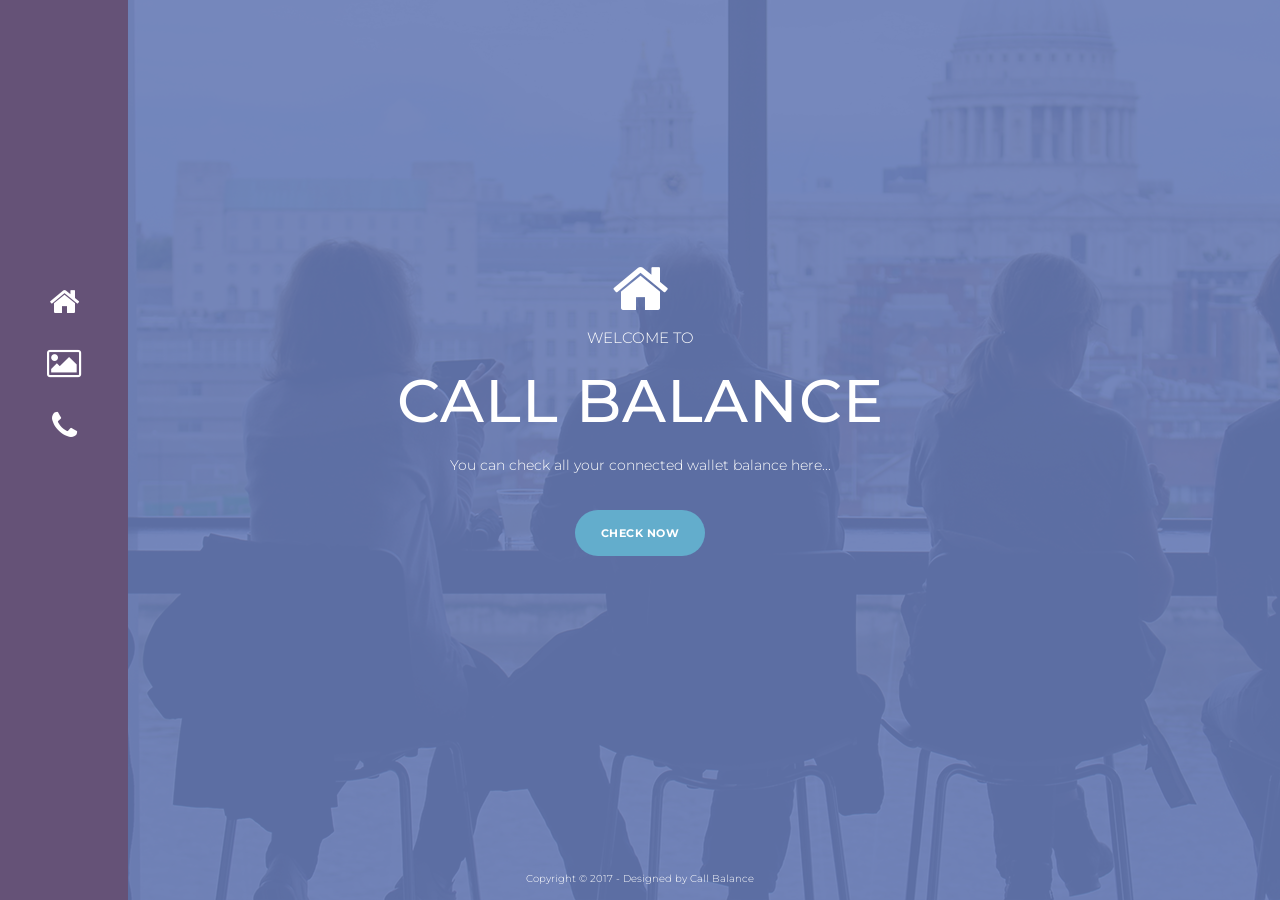
<file: app/WebContent/index.html>
<!doctype html>
<!--[if lt IE 7]>      <html class="no-js lt-ie9 lt-ie8 lt-ie7" lang=""> <![endif]-->
<!--[if IE 7]>         <html class="no-js lt-ie9 lt-ie8" lang=""> <![endif]-->
<!--[if IE 8]>         <html class="no-js lt-ie9" lang=""> <![endif]-->
<!--[if gt IE 8]><!--> <html class="no-js" lang=""> <!--<![endif]-->
    <head>
        <meta charset="utf-8">
        <meta http-equiv="X-UA-Compatible" content="IE=edge,chrome=1">
        <title>Kinetic HTML Template</title>
        <script src="https://ajax.googleapis.com/ajax/libs/jquery/3.1.1/jquery.min.js"></script>
        <script type="text/javascript" src="js/Index.js"></script>
<!--

Template 2090 Kinetic

http://www.tooplate.com/view/2090-kinetic

-->
        <meta name="description" content="">
        <meta name="viewport" content="width=device-width, initial-scale=1">
        <link rel="apple-touch-icon" href="apple-touch-icon.png">

        <link rel="stylesheet" href="css/bootstrap.min.css">
        <link href="https://fonts.googleapis.com/css?family=Montserrat:100,200,300,400,500,600,700,800,900" rel="stylesheet">
        <link rel="stylesheet" href="css/bootstrap-theme.min.css">
        <link rel="stylesheet" href="css/fontAwesome.css">
        <link rel="stylesheet" href="css/tooplate-style.css">

        <script src="js/vendor/modernizr-2.8.3-respond-1.4.2.min.js"></script>
    </head>
    <body onload="ReadInputData()">
        <!--[if lt IE 8]>
            <p class="browserupgrade">You are using an <strong>outdated</strong> browser. Please <a href="http://browsehappy.com/">upgrade your browser</a> to improve your experience.</p>
        <![endif]-->


        <div class="ct" id="t1">
<!--           <div class="ct" id="t2">-->
            <div class="ct" id="t3"> 
              <div class="ct" id="t4">
                <section>  
                 <ul>
                   <a href="#t1"><li class="icon fa fa-home" id="uno"></li></a>
<!--                    <a href="#t2"><li class="icon fa fa-user" id="dos"></li></a>-->
                   <a href="#t3"><li class="icon fa fa-image" id="tres"></li></a> 
                   <a href="#t4" id="getbalance"><li class="icon fa fa-phone" id="cuatro"></li></a>
                 </ul>
                  <div class="page" id="p1">
                     <li class="icon fa fa-home">
                     	<span class="title">Welcome To</span>
                     	<h4>Call Balance</h4>
                     	<p>You can check all your connected wallet balance here...</p>
                     		<div id="Check-Bal" class="primary-button"><a href="#t3">Check Now</a></div>
                     </li>   
                  </div>
                  <!-- <div class="page" id="p2">
                    <li class="icon fa fa-user"><span class="title">About Us</span>
                    <div class="container">
                      <div class="row">
                        <div class="col-md-6">
                          <div class="left-text">
                            <h4>We are Kinetic</h4>
                            <p>This kinetic HTML template is provided by Tooplate for free of charge. You may use this layout for your website. Please tell your friends about Tooplate. Thank you.<br><br>Cras suscipit, sem vel cursus iaculis, nibh augue placerat enim, in varius dolor turpis at augue. Nulla facilisi. In quis sem pellentesque, tristique ligula non, tincidunt ipsum. Curabitur porttitor, justo id egestas egestas, enim augue lacinia quam, et volutpat velit augue sodales velit.</p>
                            <div class="primary-button">
                              <a href="#t3">Discover More</a>
                            </div>
                          </div>
                        </div>
                        <div class="col-md-6">
                          <div class="right-image">
                            <img src="img/right-about-image.png" alt="">
                          </div>
                        </div>
                      </div>
                    </div>
                    </li>
                  </div> --> 
                  <div class="page" id="p3">
                    <li class="icon fa fa-image"><span class="title">Link to Wallet</span>
                      <div class="container">
                        <div class="row">
                          <div class="col-md-3 col-md-offset-1">
                            <div class="project-item">
                              <a href="img/paypal.jpg" data-lightbox="image-1"><img src="img/paypal.jpg" ></a>
                            </div>
                          </div>
                          <div class="col-md-3">
                            <div> <!-- class="project-item" -->
                              <a href="" id="payTMImg" ><img src="img/paytm.jpg" width:"200" height:"200" overflow:"hidden" ></a> <!--  data-lightbox="image-1" -->
                            </div>
                          </div>
                          <div class="col-md-4">
                            <div class="project-item">
                              <a href="img/payumoney.jpg" data-lightbox="image-1"><img src="img/payumoney.jpg" ></a>
                            </div>
                          </div>
                           <div class="col-md-4 col-md-offset-1">
                            <div class="project-item">
                              <a href="img/jetairways.png" data-lightbox="image-1"><img src="img/jetairways.png"></a>
                            </div>
                          </div>
                          <div class="col-md-3">
                            <div class="project-item">
                              <a href="img/makemytrip.jpg" data-lightbox="image-1"><img src="img/makemytrip.jpg"></a>
                            </div>
                          </div>
                          <div class="col-md-3">
                            <div class="project-item last-project">
                              <a href="img/goibibo.jpg" data-lightbox="image-1"><img src="img/goibibo.jpg"></a>
                            </div>
                          </div> 
                        </div>
                      </div>
                    </li>
                  </div> 
                  <div class="page" id="p4">
                   <li class="icon fa fa-phone"><span class="title">Call Balance</span>
                    <div class="container">
                      <div class="row">
                        <div class="col-md-6">
                      <form id="contact" onload="TravelLoad" method="post">
                      	<div class="right-info">
                            <!--   <div class="col-md-12">
                                <fieldset>
                                  <input name="name" type="text" class="form-control" id="name" placeholder="Your Name" required="">
                                </fieldset>
                              </div>
                              <div class="col-md-12">
                                <fieldset>
                                  <input name="email" type="email" class="form-control" id="email" placeholder="Email" required="">
                                </fieldset>
                              </div>
                              <div class="col-md-12">
                                <fieldset>
                                  <textarea name="message" rows="6" class="form-control" id="message" placeholder="Message" required=""></textarea>
                                </fieldset>
                              </div>
                              <div class="col-md-12">
                                <fieldset>
                                  <button type="submit" id="form-submit" class="btn">Send Message</button>
                                </fieldset>
                              </div>-->
                               <p>Wallets<br><br>
                                 <!-- Details: <br>  -->
			                    <head>
			                        <style>
			                        table, th, td {
			                            border: 1px solid black;
			                            font-size: small;
			                        }
			                        </style>
			                    </head>
			                    <body">
			                        <table id="tableOutput" style="width:70%">
			                          <tr>
			                            <th>Phone number</th>
			                            <th>Wallet Name</th> 
			                            <th>Balance</th> 
			                          </tr>
			                        </table>
								
			                    </body>
			                   	<br>
			                   	</div>
                            </form> 
                         </div>
                         <div class="col-md-6">
                           <div class="right-info" background-color="#e5d3f1" color="#5c2677">
                              <p>Travel<br><br>
                              <!--  Details: <br>  -->	
			                    <head>
			                        <style>
			                        table, th, td {
			                            border: 1px solid black;
			                            font-size: small;
			                            background-color: #e5d3f1;
			                            color: #5c2677;
			                        }
			                        </style>
			                    </head>
			                    <body">
			                        <table id="tableInput" style="width:70%" background-color="#e5d3f1" color="#5c2677">
			                          <tr>
			                            <th>Phone number</th>
			                            <th>Travel Provider</th> 
			                            <th>Balance</th> 
			                          </tr>
			                        </table>
								
			                    </body>
			                   	<br>
<!--                               <ol class="social-icons">
                                <i><a href="#"><i class="fa fa-facebook"></i></a></i>
                                <i><a href="#"><i class="fa fa-twitter"></i></a></i>
                                <i><a href="#"><i class="fa fa-linkedin"></i></a></i>
                                <i><a href="#"><i class="fa fa-rss"></i></a></i>
                                <i><a href="#"><i class="fa fa-behance"></i></a></i>
                              </ol> -->
                            </div>
                         </div>
                      </div>
                    </div>
                   </li>
                  </div>  
                  <p class="credit">Copyright &copy; 2017 
                        
                        - Designed by <a href="http://www.tooplate.com" target="_parent">Call Balance</a></p>
                </section>
              </div>
<!--             </div>
           </div> -->
          </div>

        <script src="//ajax.googleapis.com/ajax/libs/jquery/1.11.2/jquery.min.js"></script>
        <script>window.jQuery || document.write('<script src="js/vendor/jquery-1.11.2.min.js"><\/script>')</script>

        <script src="js/vendor/bootstrap.min.js"></script>

        <script src="js/plugins.js"></script>
        <script src="js/main.js"></script>
        

        <!-- Google Analytics: change UA-XXXXX-X to be your site's ID. -->
        <script>
            (function(b,o,i,l,e,r){b.GoogleAnalyticsObject=l;b[l]||(b[l]=
            function(){(b[l].q=b[l].q||[]).push(arguments)});b[l].l=+new Date;
            e=o.createElement(i);r=o.getElementsByTagName(i)[0];
            e.src='//www.google-analytics.com/analytics.js';
            r.parentNode.insertBefore(e,r)}(window,document,'script','ga'));
            ga('create','UA-XXXXX-X','auto');ga('send','pageview');
        </script>
    </body>
</html>
</file>
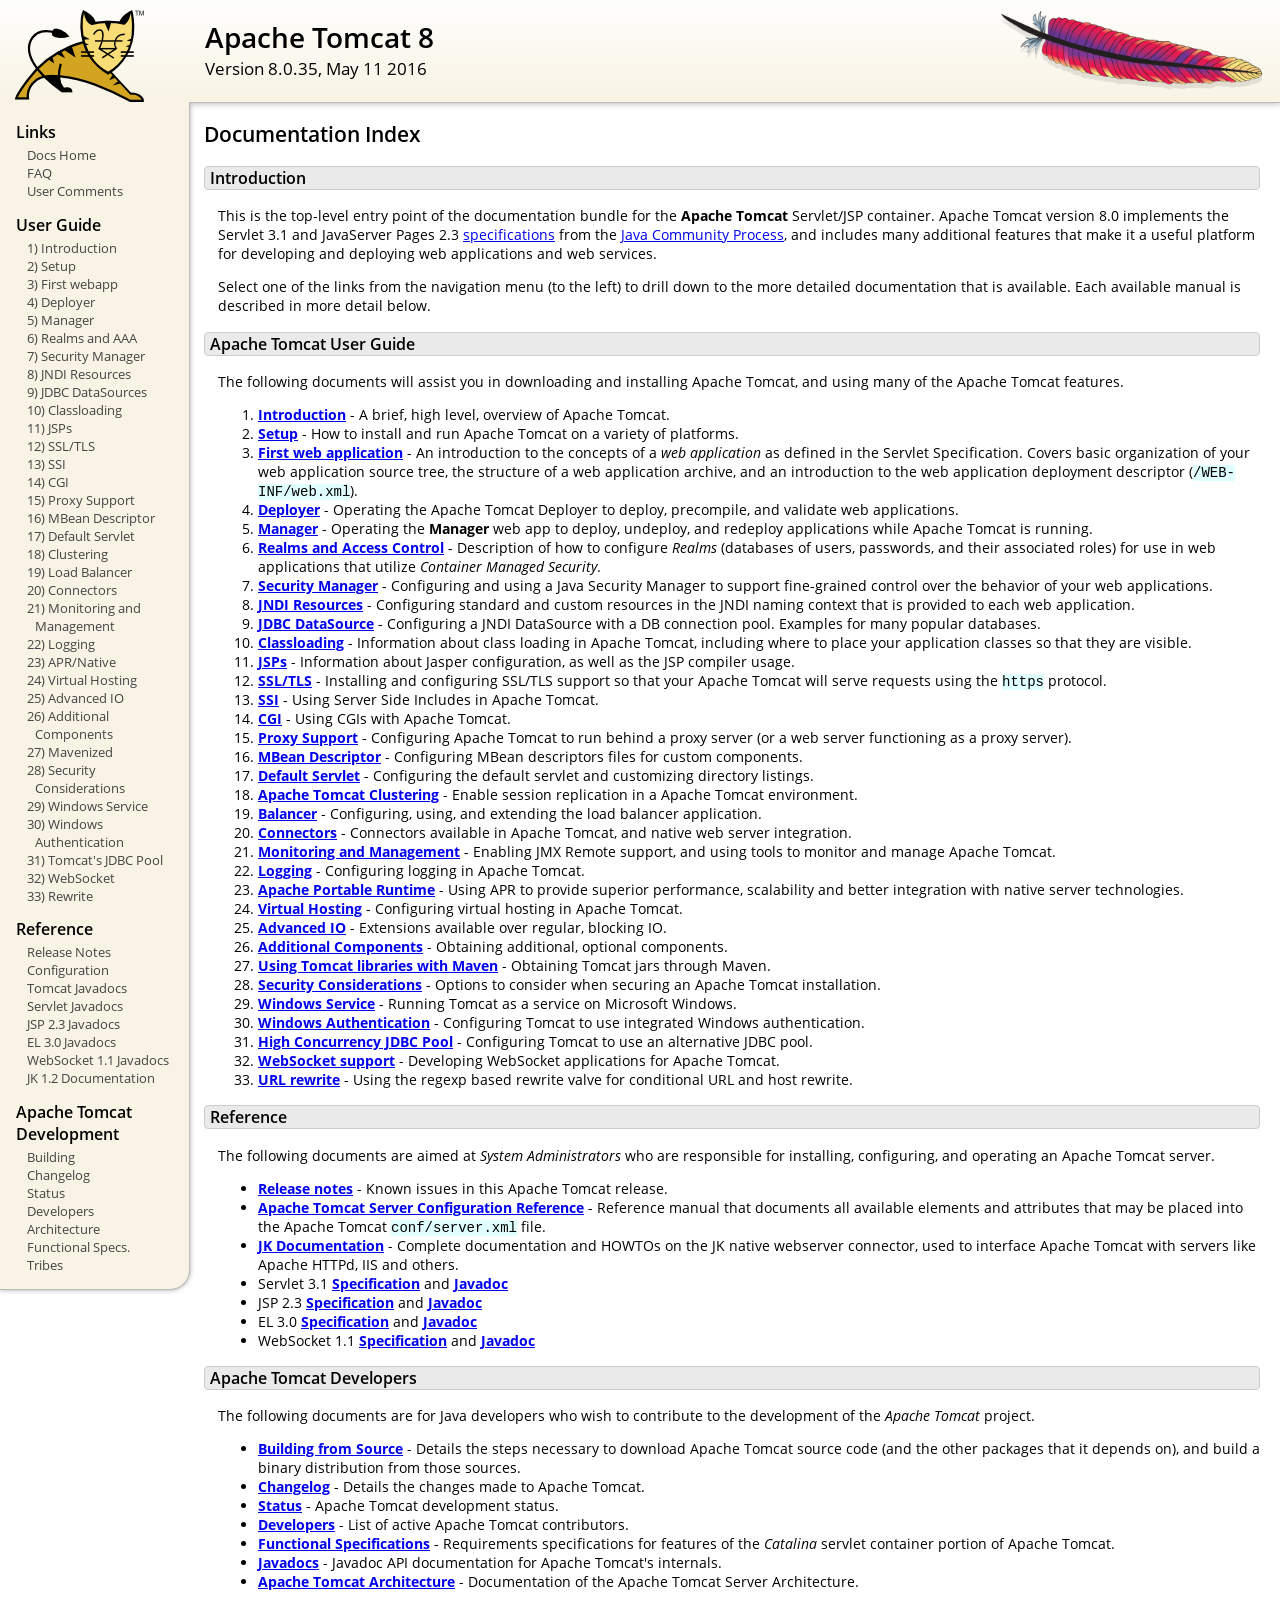
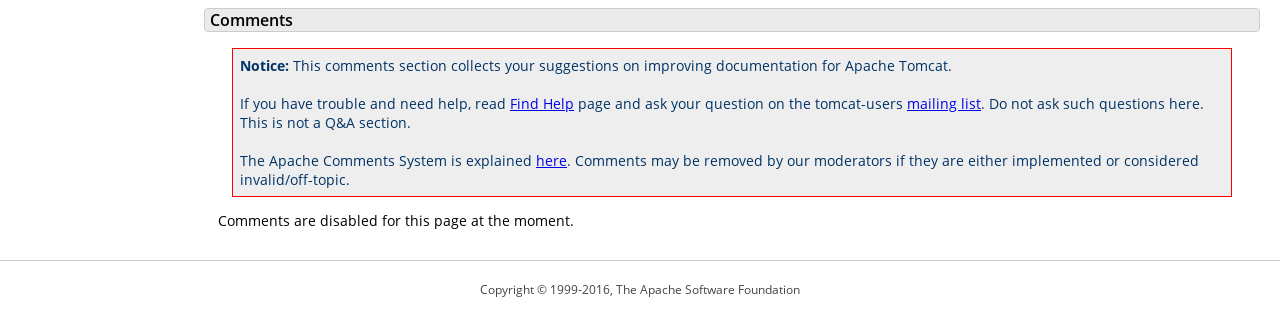
<file: tomcat/webapps/docs/index.html>
<!DOCTYPE html SYSTEM "about:legacy-compat">
<html lang="en"><head><META http-equiv="Content-Type" content="text/html; charset=UTF-8"><link href="./images/docs-stylesheet.css" rel="stylesheet" type="text/css"><title>Apache Tomcat 8 (8.0.35) - Documentation Index</title><meta name="author" content="Craig R. McClanahan"><meta name="author" content="Remy Maucherat"><meta name="author" content="Yoav Shapira"><script type="application/javascript" data-comments-identifier="tomcat-8.0-doc/index">
    "use strict"; // Enable strict mode

    (function() {
      var thisScript = document.currentScript;
      if (!thisScript) { // Workaround for IE <= 11
        var scripts = document.getElementsByTagName("script");
        thisScript = scripts[scripts.length - 1];
      }
      document.addEventListener("DOMContentLoaded", (function() {
        var commentsDiv = document.getElementById("comments_thread");
        var commentsShortname = "tomcat";
        var commentsIdentifier = "http://tomcat.apache.org/" +
          thisScript.getAttribute("data-comments-identifier") + ".html";

        (function(w, d) {
          if (w.location.hostname.toLowerCase() == "tomcat.apache.org") {
            var s = d.createElement("script");
            s.type = "application/javascript";
            s.async = true;
            s.src = "https://comments.apache.org/show_comments.lua?site=" +
              encodeURIComponent(commentsShortname) +
              "&page=" + encodeURIComponent(commentsIdentifier);
            d.head.appendChild(s);
          } else {
            commentsDiv.appendChild(d.createTextNode("Comments are disabled for this page at the moment."));
          }
        })(window, document);
      }), false);
    })();
  </script></head><body><div id="wrapper"><header><div id="header"><div><div><div class="logo noPrint"><a href="http://tomcat.apache.org/"><img alt="Tomcat Home" src="./images/tomcat.png"></a></div><div style="height: 1px;"></div><div class="asfLogo noPrint"><a href="http://www.apache.org/" target="_blank"><img src="./images/asf-feather.png" alt="The Apache Software Foundation" style="width: 266px; height: 83px;"></a></div><h1>Apache Tomcat 8</h1><div class="versionInfo">
          Version 8.0.35,
          <time datetime="2016-05-11">May 11 2016</time></div><div style="height: 1px;"></div><div style="clear: left;"></div></div></div></div></header><div id="middle"><div><div id="mainLeft" class="noprint"><div><nav><div><h2>Links</h2><ul><li><a href="index.html">Docs Home</a></li><li><a href="http://wiki.apache.org/tomcat/FAQ">FAQ</a></li><li><a href="#comments_section">User Comments</a></li></ul></div><div><h2>User Guide</h2><ul><li><a href="introduction.html">1) Introduction</a></li><li><a href="setup.html">2) Setup</a></li><li><a href="appdev/index.html">3) First webapp</a></li><li><a href="deployer-howto.html">4) Deployer</a></li><li><a href="manager-howto.html">5) Manager</a></li><li><a href="realm-howto.html">6) Realms and AAA</a></li><li><a href="security-manager-howto.html">7) Security Manager</a></li><li><a href="jndi-resources-howto.html">8) JNDI Resources</a></li><li><a href="jndi-datasource-examples-howto.html">9) JDBC DataSources</a></li><li><a href="class-loader-howto.html">10) Classloading</a></li><li><a href="jasper-howto.html">11) JSPs</a></li><li><a href="ssl-howto.html">12) SSL/TLS</a></li><li><a href="ssi-howto.html">13) SSI</a></li><li><a href="cgi-howto.html">14) CGI</a></li><li><a href="proxy-howto.html">15) Proxy Support</a></li><li><a href="mbeans-descriptor-howto.html">16) MBean Descriptor</a></li><li><a href="default-servlet.html">17) Default Servlet</a></li><li><a href="cluster-howto.html">18) Clustering</a></li><li><a href="balancer-howto.html">19) Load Balancer</a></li><li><a href="connectors.html">20) Connectors</a></li><li><a href="monitoring.html">21) Monitoring and Management</a></li><li><a href="logging.html">22) Logging</a></li><li><a href="apr.html">23) APR/Native</a></li><li><a href="virtual-hosting-howto.html">24) Virtual Hosting</a></li><li><a href="aio.html">25) Advanced IO</a></li><li><a href="extras.html">26) Additional Components</a></li><li><a href="maven-jars.html">27) Mavenized</a></li><li><a href="security-howto.html">28) Security Considerations</a></li><li><a href="windows-service-howto.html">29) Windows Service</a></li><li><a href="windows-auth-howto.html">30) Windows Authentication</a></li><li><a href="jdbc-pool.html">31) Tomcat's JDBC Pool</a></li><li><a href="web-socket-howto.html">32) WebSocket</a></li><li><a href="rewrite.html">33) Rewrite</a></li></ul></div><div><h2>Reference</h2><ul><li><a href="RELEASE-NOTES.txt">Release Notes</a></li><li><a href="config/index.html">Configuration</a></li><li><a href="api/index.html">Tomcat Javadocs</a></li><li><a href="servletapi/index.html">Servlet Javadocs</a></li><li><a href="jspapi/index.html">JSP 2.3 Javadocs</a></li><li><a href="elapi/index.html">EL 3.0 Javadocs</a></li><li><a href="websocketapi/index.html">WebSocket 1.1 Javadocs</a></li><li><a href="http://tomcat.apache.org/connectors-doc/">JK 1.2 Documentation</a></li></ul></div><div><h2>Apache Tomcat Development</h2><ul><li><a href="building.html">Building</a></li><li><a href="changelog.html">Changelog</a></li><li><a href="http://wiki.apache.org/tomcat/TomcatVersions">Status</a></li><li><a href="developers.html">Developers</a></li><li><a href="architecture/index.html">Architecture</a></li><li><a href="funcspecs/index.html">Functional Specs.</a></li><li><a href="tribes/introduction.html">Tribes</a></li></ul></div></nav></div></div><div id="mainRight"><div id="content"><h2>Documentation Index</h2><h3 id="Introduction">Introduction</h3><div class="text">

<p>This is the top-level entry point of the documentation bundle for the
<strong>Apache Tomcat</strong> Servlet/JSP container.  Apache Tomcat version
8.0 implements the Servlet 3.1 and JavaServer Pages 2.3
<a href="http://wiki.apache.org/tomcat/Specifications">specifications</a> from the
<a href="http://www.jcp.org">Java Community Process</a>, and includes many
additional features that make it a useful platform for developing and deploying
web applications and web services.</p>

<p>Select one of the links from the navigation menu (to the left) to drill
down to the more detailed documentation that is available.  Each available
manual is described in more detail below.</p>

</div><h3 id="Apache_Tomcat_User_Guide">Apache Tomcat User Guide</h3><div class="text">

<p>The following documents will assist you in downloading and installing
Apache Tomcat, and using many of the Apache Tomcat features.</p>

<ol>
<li><a href="introduction.html"><strong>Introduction</strong></a> - A
    brief, high level, overview of Apache Tomcat.</li>
<li><a href="setup.html"><strong>Setup</strong></a> - How to install and run
    Apache Tomcat on a variety of platforms.</li>
<li><a href="appdev/index.html"><strong>First web application</strong></a>
    - An introduction to the concepts of a <em>web application</em> as defined
    in the Servlet Specification.  Covers basic organization of your web application
    source tree, the structure of a web application archive, and an
    introduction to the web application deployment descriptor
    (<code>/WEB-INF/web.xml</code>).</li>
<li><a href="deployer-howto.html"><strong>Deployer</strong></a> -
    Operating the Apache Tomcat Deployer to deploy, precompile, and validate web
    applications.</li>
<li><a href="manager-howto.html"><strong>Manager</strong></a> -
    Operating the <strong>Manager</strong> web app to deploy, undeploy, and
    redeploy applications while Apache Tomcat is running.</li>
<li><a href="realm-howto.html"><strong>Realms and Access Control</strong></a>
    - Description of how to configure <em>Realms</em> (databases of users,
    passwords, and their associated roles) for use in web applications that
    utilize <em>Container Managed Security</em>.</li>
<li><a href="security-manager-howto.html"><strong>Security Manager</strong></a>
    - Configuring and using a Java Security Manager to
    support fine-grained control over the behavior of your web applications.
    </li>
<li><a href="jndi-resources-howto.html"><strong>JNDI Resources</strong></a>
    - Configuring standard and custom resources in the JNDI naming context
    that is provided to each web application.</li>
<li><a href="jndi-datasource-examples-howto.html">
    <strong>JDBC DataSource</strong></a>
    - Configuring a JNDI DataSource with a DB connection pool.
    Examples for many popular databases.</li>
<li><a href="class-loader-howto.html"><strong>Classloading</strong></a>
    - Information about class loading in Apache Tomcat, including where to place
    your application classes so that they are visible.</li>
<li><a href="jasper-howto.html"><strong>JSPs</strong></a>
    - Information about Jasper configuration, as well as the JSP compiler
    usage.</li>
<li><a href="ssl-howto.html"><strong>SSL/TLS</strong></a> -
    Installing and configuring SSL/TLS support so that your Apache Tomcat will
    serve requests using the <code>https</code> protocol.</li>
<li><a href="ssi-howto.html"><strong>SSI</strong></a> -
    Using Server Side Includes in Apache Tomcat.</li>
<li><a href="cgi-howto.html"><strong>CGI</strong></a> -
    Using CGIs with Apache Tomcat.</li>
<li><a href="proxy-howto.html"><strong>Proxy Support</strong></a> -
    Configuring Apache Tomcat to run behind a proxy server (or a web server
    functioning as a proxy server).</li>
<li><a href="mbeans-descriptor-howto.html"><strong>MBean Descriptor</strong></a> -
    Configuring MBean descriptors files for custom components.</li>
<li><a href="default-servlet.html"><strong>Default Servlet</strong></a> -
    Configuring the default servlet and customizing directory listings.</li>
<li><a href="cluster-howto.html"><strong>Apache Tomcat Clustering</strong></a> -
    Enable session replication in a Apache Tomcat environment.</li>
<li><a href="balancer-howto.html"><strong>Balancer</strong></a> -
    Configuring, using, and extending the load balancer application.</li>
<li><a href="connectors.html"><strong>Connectors</strong></a> -
    Connectors available in Apache Tomcat, and native web server integration.</li>
<li><a href="monitoring.html"><strong>Monitoring and Management</strong></a> -
    Enabling JMX Remote support, and using tools to monitor and manage Apache Tomcat.</li>
<li><a href="logging.html"><strong>Logging</strong></a> -
    Configuring logging in Apache Tomcat.</li>
<li><a href="apr.html"><strong>Apache Portable Runtime</strong></a> -
    Using APR to provide superior performance, scalability and better
    integration with native server technologies.</li>
<li><a href="virtual-hosting-howto.html"><strong>Virtual Hosting</strong></a> -
    Configuring virtual hosting in Apache Tomcat.</li>
<li><a href="aio.html"><strong>Advanced IO</strong></a> -
    Extensions available over regular, blocking IO.</li>
<li><a href="extras.html"><strong>Additional Components</strong></a> -
    Obtaining additional, optional components.</li>
<li><a href="maven-jars.html"><strong>Using Tomcat libraries with Maven</strong></a> -
    Obtaining Tomcat jars through Maven.</li>
<li><a href="security-howto.html"><strong>Security Considerations</strong></a> -
    Options to consider when securing an Apache Tomcat installation.</li>
<li><a href="windows-service-howto.html"><strong>Windows Service</strong></a> -
    Running Tomcat as a service on Microsoft Windows.</li>
<li><a href="windows-auth-howto.html"><strong>Windows Authentication</strong></a> -
    Configuring Tomcat to use integrated Windows authentication.</li>
<li><a href="jdbc-pool.html"><strong>High Concurrency JDBC Pool</strong></a> -
    Configuring Tomcat to use an alternative JDBC pool.</li>
<li><a href="web-socket-howto.html"><strong>WebSocket support</strong></a> -
    Developing WebSocket applications for Apache Tomcat.</li>
<li><a href="rewrite.html"><strong>URL rewrite</strong></a> -
    Using the regexp based rewrite valve for conditional URL and host rewrite.</li>

</ol>

</div><h3 id="Reference">Reference</h3><div class="text">

<p>The following documents are aimed at <em>System Administrators</em> who
are responsible for installing, configuring, and operating an Apache Tomcat server.
</p>
<ul>
<li><a href="RELEASE-NOTES.txt"><strong>Release notes</strong></a>
    - Known issues in this Apache Tomcat release.
    </li>
<li><a href="config/index.html"><strong>Apache Tomcat Server Configuration Reference</strong></a>
    - Reference manual that documents all available elements and attributes
      that may be placed into the Apache Tomcat <code>conf/server.xml</code> file.
    </li>
<li><a href="http://tomcat.apache.org/connectors-doc/index.html"><strong>JK Documentation</strong></a>
    - Complete documentation and HOWTOs on the JK native webserver connector,
      used to interface Apache Tomcat with servers like Apache HTTPd, IIS
      and others.</li>
<li>Servlet 3.1
    <a href="http://jcp.org/aboutJava/communityprocess/final/jsr340/index.html">
    <strong>Specification</strong></a> and
    <a href="http://docs.oracle.com/javaee/7/api/javax/servlet/package-summary.html">
    <strong>Javadoc</strong></a>
    </li>
<li>JSP 2.3
    <a href="http://jcp.org/aboutJava/communityprocess/mrel/jsr245/index2.html">
    <strong>Specification</strong></a> and
    <a href="http://docs.oracle.com/javaee/7/api/javax/servlet/jsp/package-summary.html">
    <strong>Javadoc</strong></a>
    </li>
<li>EL 3.0
    <a href="http://jcp.org/aboutJava/communityprocess/final/jsr341/index.html">
    <strong>Specification</strong></a> and
    <a href="http://docs.oracle.com/javaee/7/api/javax/el/package-summary.html">
    <strong>Javadoc</strong></a>
    </li>
<li>WebSocket 1.1
    <a href="https://jcp.org/aboutJava/communityprocess/mrel/jsr356/index.html">
    <strong>Specification</strong></a> and
    <a href="http://docs.oracle.com/javaee/7/api/javax/websocket/package-summary.html">
    <strong>Javadoc</strong></a>
    </li>
</ul>

</div><h3 id="Apache_Tomcat_Developers">Apache Tomcat Developers</h3><div class="text">

<p>The following documents are for Java developers who wish to contribute to
the development of the <em>Apache Tomcat</em> project.</p>
<ul>
<li><a href="building.html"><strong>Building from Source</strong></a> -
    Details the steps necessary to download Apache Tomcat source code (and the
    other packages that it depends on), and build a binary distribution from
    those sources.
    </li>
<li><a href="changelog.html"><strong>Changelog</strong></a> - Details the
    changes made to Apache Tomcat.
    </li>
<li><a href="http://wiki.apache.org/tomcat/TomcatVersions"><strong>Status</strong></a> -
    Apache Tomcat development status.
    </li>
<li><a href="developers.html"><strong>Developers</strong></a> - List of active
    Apache Tomcat contributors.
    </li>
<li><a href="funcspecs/index.html"><strong>Functional Specifications</strong></a>
    - Requirements specifications for features of the <em>Catalina</em> servlet
    container portion of Apache Tomcat.</li>
<li><a href="api/index.html"><strong>Javadocs</strong></a>
    - Javadoc API documentation for Apache Tomcat's internals.</li>
<li><a href="architecture/index.html"><strong>Apache Tomcat Architecture</strong></a>
    - Documentation of the Apache Tomcat Server Architecture.</li>
</ul>

</div><div class="noprint"><h3 id="comments_section">
                  Comments
                </h3><div class="text"><p class="notice"><strong>Notice: </strong>This comments section collects your suggestions
                    on improving documentation for Apache Tomcat.<br><br>
                    If you have trouble and need help, read
                    <a href="http://tomcat.apache.org/findhelp.html">Find Help</a> page
                    and ask your question on the tomcat-users
                    <a href="http://tomcat.apache.org/lists.html">mailing list</a>.
                    Do not ask such questions here. This is not a Q&amp;A section.<br><br>
                    The Apache Comments System is explained <a href="./comments.html">here</a>.
                    Comments may be removed by our moderators if they are either
                    implemented or considered invalid/off-topic.
                  </p><div id="comments_thread"></div></div></div></div></div></div></div><footer><div id="footer">
    Copyright &copy; 1999-2016, The Apache Software Foundation
  </div></footer></div></body></html>
</file>
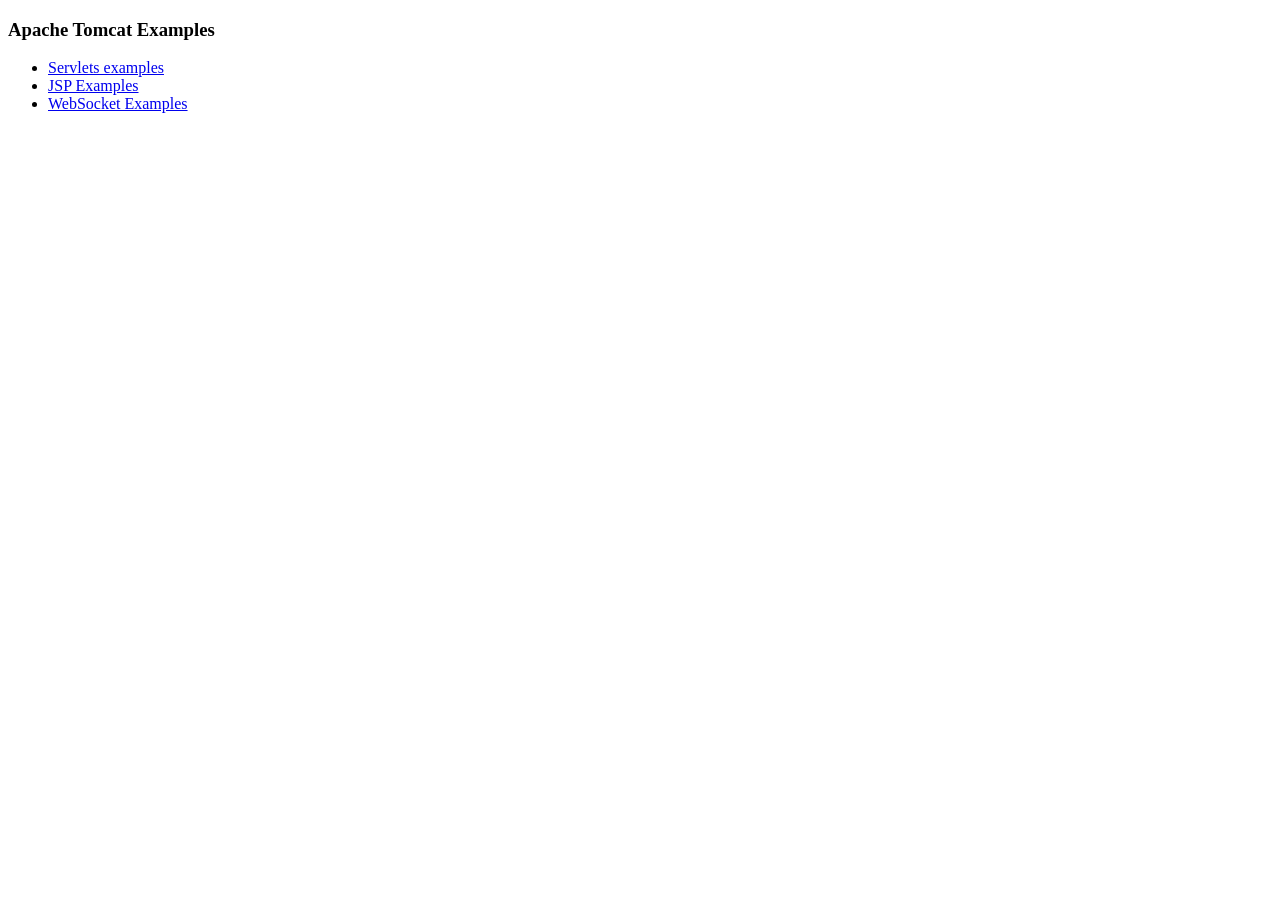
<file: tomcat/webapps/examples/index.html>
<!--
  Licensed to the Apache Software Foundation (ASF) under one or more
  contributor license agreements.  See the NOTICE file distributed with
  this work for additional information regarding copyright ownership.
  The ASF licenses this file to You under the Apache License, Version 2.0
  (the "License"); you may not use this file except in compliance with
  the License.  You may obtain a copy of the License at

      http://www.apache.org/licenses/LICENSE-2.0

  Unless required by applicable law or agreed to in writing, software
  distributed under the License is distributed on an "AS IS" BASIS,
  WITHOUT WARRANTIES OR CONDITIONS OF ANY KIND, either express or implied.
  See the License for the specific language governing permissions and
  limitations under the License.
-->
<!DOCTYPE HTML><html lang="en"><head>
<meta charset="UTF-8">
<title>Apache Tomcat Examples</title>
</head>
<body>
<p>
<h3>Apache Tomcat Examples</H3>
<p></p>
<ul>
<li><a href="servlets">Servlets examples</a></li>
<li><a href="jsp">JSP Examples</a></li>
<li><a href="websocket/index.xhtml">WebSocket Examples</a></li>
</ul>
</body></html>
</file>
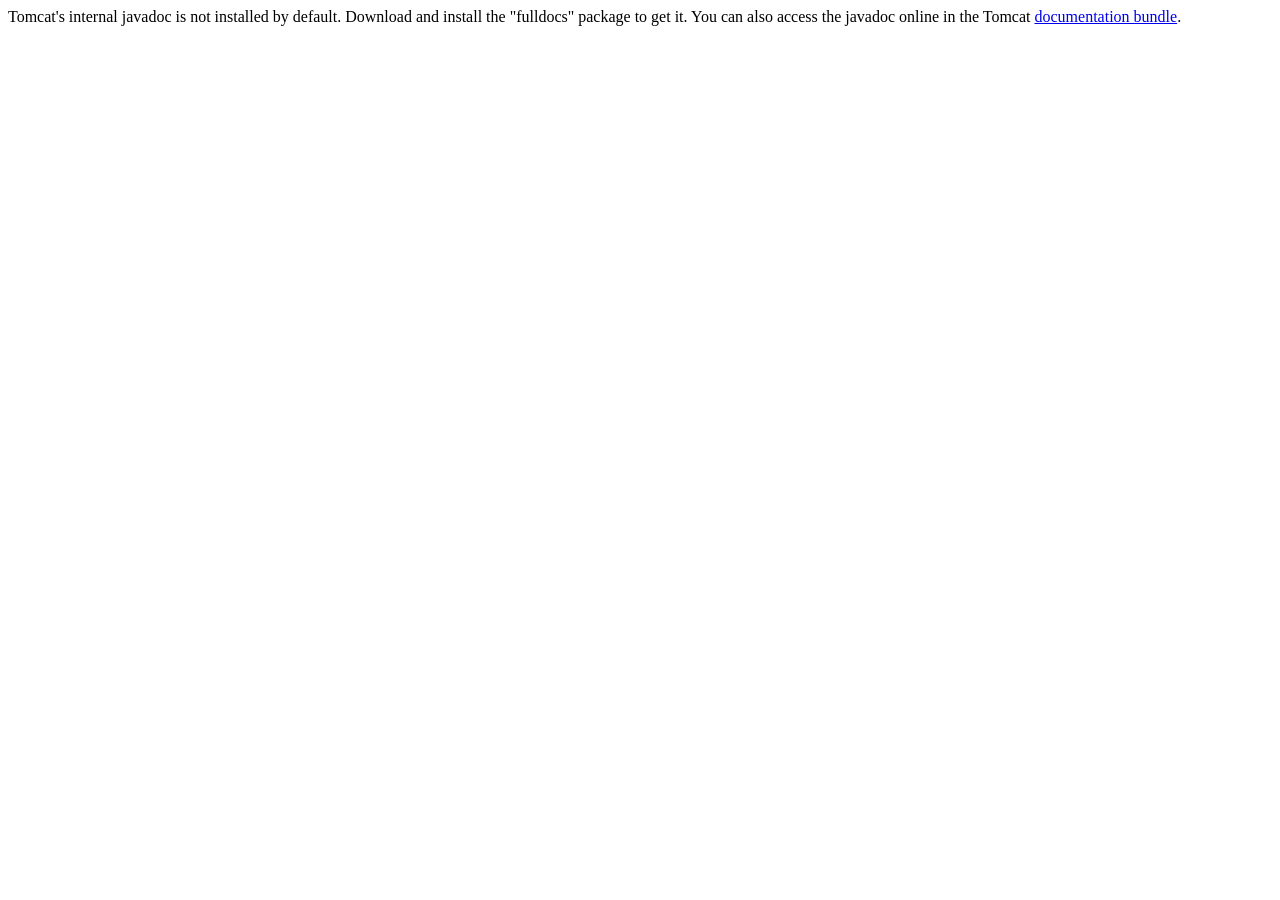
<file: tomcat/webapps/docs/api/index.html>
<!--
  Licensed to the Apache Software Foundation (ASF) under one or more
  contributor license agreements.  See the NOTICE file distributed with
  this work for additional information regarding copyright ownership.
  The ASF licenses this file to You under the Apache License, Version 2.0
  (the "License"); you may not use this file except in compliance with
  the License.  You may obtain a copy of the License at

      http://www.apache.org/licenses/LICENSE-2.0

  Unless required by applicable law or agreed to in writing, software
  distributed under the License is distributed on an "AS IS" BASIS,
  WITHOUT WARRANTIES OR CONDITIONS OF ANY KIND, either express or implied.
  See the License for the specific language governing permissions and
  limitations under the License.
-->
<!DOCTYPE html>
<html>
    <head>
    <meta charset="UTF-8" />
    <title>API docs</title>
</head>

<body>

Tomcat's internal javadoc is not installed by default. Download and install
the "fulldocs" package to get it.

You can also access the javadoc online in the Tomcat
<a href="http://tomcat.apache.org/tomcat-8.0-doc/">
documentation bundle</a>.

</body>
</html>
</file>
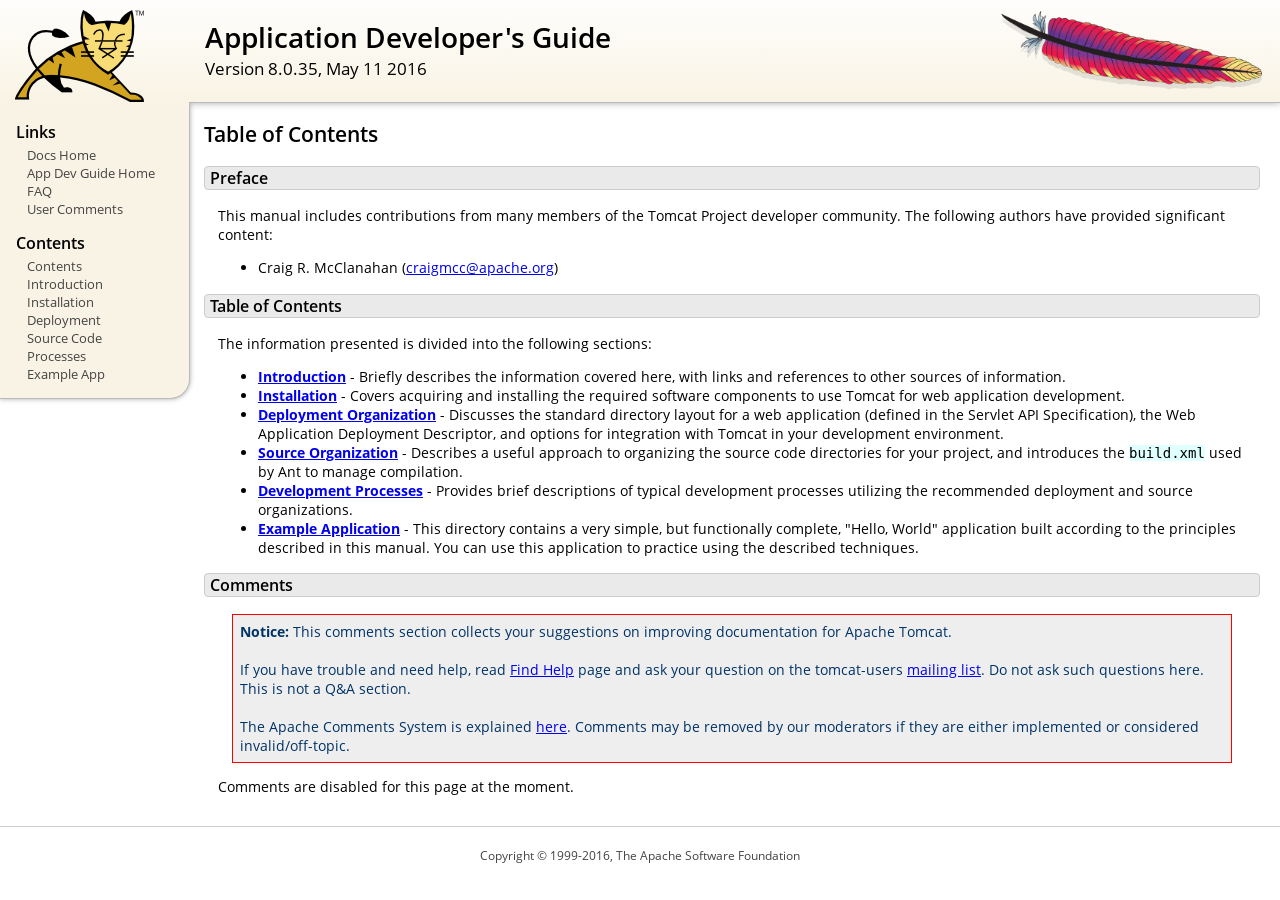
<file: tomcat/webapps/docs/appdev/index.html>
<!DOCTYPE html SYSTEM "about:legacy-compat">
<html lang="en"><head><META http-equiv="Content-Type" content="text/html; charset=UTF-8"><link href="../images/docs-stylesheet.css" rel="stylesheet" type="text/css"><title>Application Developer's Guide (8.0.35) - Table of Contents</title><meta name="author" content="Craig R. McClanahan"><script type="application/javascript" data-comments-identifier="tomcat-8.0-doc/appdev/index">
    "use strict"; // Enable strict mode

    (function() {
      var thisScript = document.currentScript;
      if (!thisScript) { // Workaround for IE <= 11
        var scripts = document.getElementsByTagName("script");
        thisScript = scripts[scripts.length - 1];
      }
      document.addEventListener("DOMContentLoaded", (function() {
        var commentsDiv = document.getElementById("comments_thread");
        var commentsShortname = "tomcat";
        var commentsIdentifier = "http://tomcat.apache.org/" +
          thisScript.getAttribute("data-comments-identifier") + ".html";

        (function(w, d) {
          if (w.location.hostname.toLowerCase() == "tomcat.apache.org") {
            var s = d.createElement("script");
            s.type = "application/javascript";
            s.async = true;
            s.src = "https://comments.apache.org/show_comments.lua?site=" +
              encodeURIComponent(commentsShortname) +
              "&page=" + encodeURIComponent(commentsIdentifier);
            d.head.appendChild(s);
          } else {
            commentsDiv.appendChild(d.createTextNode("Comments are disabled for this page at the moment."));
          }
        })(window, document);
      }), false);
    })();
  </script></head><body><div id="wrapper"><header><div id="header"><div><div><div class="logo noPrint"><a href="http://tomcat.apache.org/"><img alt="Tomcat Home" src="../images/tomcat.png"></a></div><div style="height: 1px;"></div><div class="asfLogo noPrint"><a href="http://www.apache.org/" target="_blank"><img src="../images/asf-feather.png" alt="The Apache Software Foundation" style="width: 266px; height: 83px;"></a></div><h1>Application Developer's Guide</h1><div class="versionInfo">
          Version 8.0.35,
          <time datetime="2016-05-11">May 11 2016</time></div><div style="height: 1px;"></div><div style="clear: left;"></div></div></div></div></header><div id="middle"><div><div id="mainLeft" class="noprint"><div><nav><div><h2>Links</h2><ul><li><a href="../index.html">Docs Home</a></li><li><a href="index.html">App Dev Guide Home</a></li><li><a href="http://wiki.apache.org/tomcat/FAQ">FAQ</a></li><li><a href="#comments_section">User Comments</a></li></ul></div><div><h2>Contents</h2><ul><li><a href="index.html">Contents</a></li><li><a href="introduction.html">Introduction</a></li><li><a href="installation.html">Installation</a></li><li><a href="deployment.html">Deployment</a></li><li><a href="source.html">Source Code</a></li><li><a href="processes.html">Processes</a></li><li><a href="sample/">Example App</a></li></ul></div></nav></div></div><div id="mainRight"><div id="content"><h2>Table of Contents</h2><h3 id="Preface">Preface</h3><div class="text">

<p>This manual includes contributions from many members of the Tomcat Project
developer community.  The following authors have provided significant content:
</p>
<ul>
<li>Craig R. McClanahan
    (<a href="mailto:craigmcc@apache.org">craigmcc@apache.org</a>)</li>
</ul>

</div><h3 id="Table_of_Contents">Table of Contents</h3><div class="text">

<p>The information presented is divided into the following sections:</p>
<ul>
<li><a href="introduction.html"><strong>Introduction</strong></a> -
    Briefly describes the information covered here, with
    links and references to other sources of information.</li>
<li><a href="installation.html"><strong>Installation</strong></a> -
    Covers acquiring and installing the required software
    components to use Tomcat for web application development.</li>
<li><a href="deployment.html"><strong>Deployment Organization</strong></a> -
    Discusses the standard directory layout for a web application
    (defined in the Servlet API Specification), the Web Application
    Deployment Descriptor, and options for integration with Tomcat
    in your development environment.</li>
<li><a href="source.html"><strong>Source Organization</strong></a> -
    Describes a useful approach to organizing the source code
    directories for your project, and introduces the
    <code>build.xml</code> used by Ant to manage compilation.</li>
<li><a href="processes.html"><strong>Development Processes</strong></a> -
    Provides brief descriptions of typical development processes
    utilizing the recommended deployment and source organizations.</li>
<li><a href="sample/" target="_blank"><strong>Example Application</strong></a> -
    This directory contains a very simple, but functionally complete,
    "Hello, World" application built according to the principles
    described in this manual.  You can use this application to
    practice using the described techniques.</li>
</ul>

</div><div class="noprint"><h3 id="comments_section">
                  Comments
                </h3><div class="text"><p class="notice"><strong>Notice: </strong>This comments section collects your suggestions
                    on improving documentation for Apache Tomcat.<br><br>
                    If you have trouble and need help, read
                    <a href="http://tomcat.apache.org/findhelp.html">Find Help</a> page
                    and ask your question on the tomcat-users
                    <a href="http://tomcat.apache.org/lists.html">mailing list</a>.
                    Do not ask such questions here. This is not a Q&amp;A section.<br><br>
                    The Apache Comments System is explained <a href="../comments.html">here</a>.
                    Comments may be removed by our moderators if they are either
                    implemented or considered invalid/off-topic.
                  </p><div id="comments_thread"></div></div></div></div></div></div></div><footer><div id="footer">
    Copyright &copy; 1999-2016, The Apache Software Foundation
  </div></footer></div></body></html>
</file>
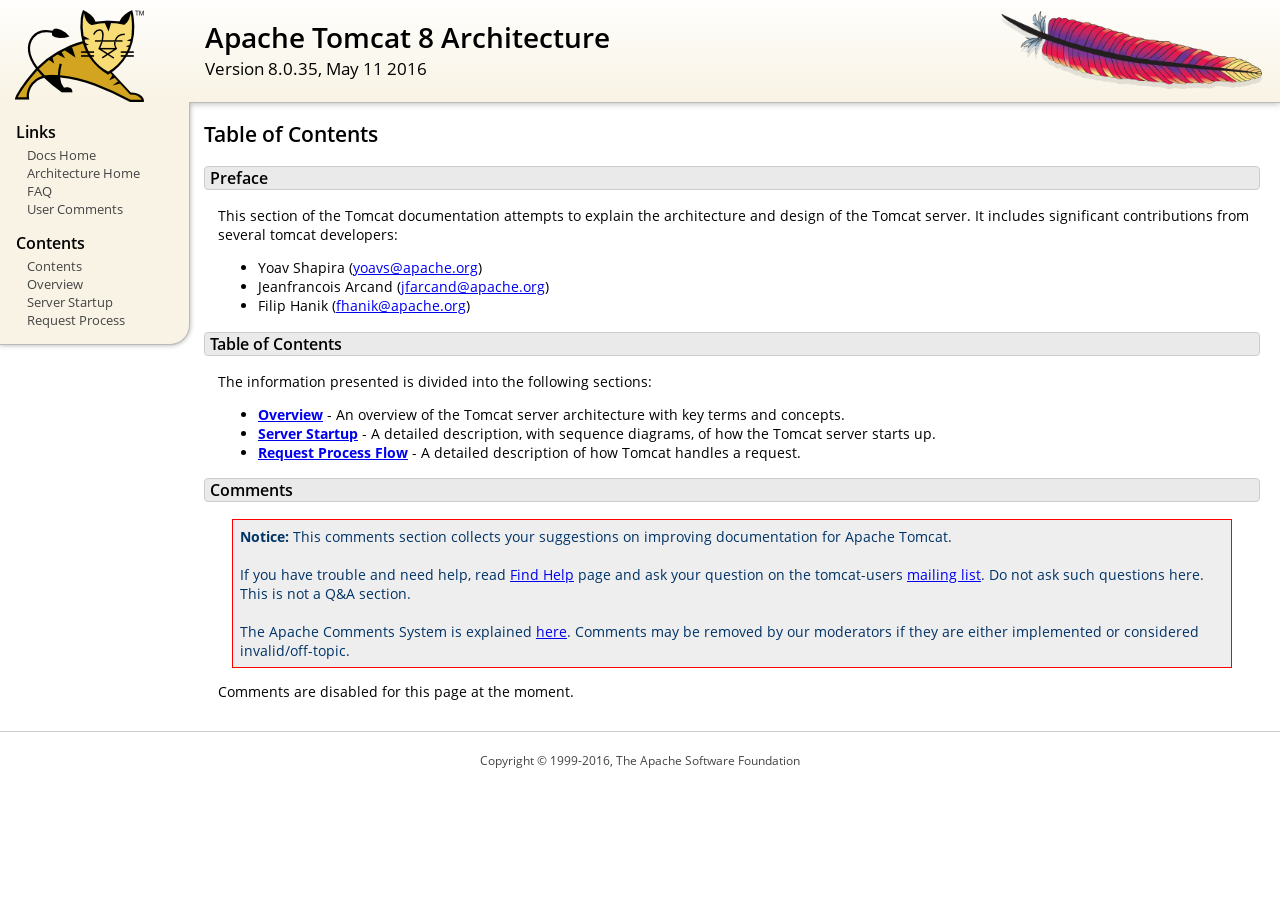
<file: tomcat/webapps/docs/architecture/index.html>
<!DOCTYPE html SYSTEM "about:legacy-compat">
<html lang="en"><head><META http-equiv="Content-Type" content="text/html; charset=UTF-8"><link href="../images/docs-stylesheet.css" rel="stylesheet" type="text/css"><title>Apache Tomcat 8 Architecture (8.0.35) - Table of Contents</title><meta name="author" content="Yoav Shapira"><script type="application/javascript" data-comments-identifier="tomcat-8.0-doc/architecture/index">
    "use strict"; // Enable strict mode

    (function() {
      var thisScript = document.currentScript;
      if (!thisScript) { // Workaround for IE <= 11
        var scripts = document.getElementsByTagName("script");
        thisScript = scripts[scripts.length - 1];
      }
      document.addEventListener("DOMContentLoaded", (function() {
        var commentsDiv = document.getElementById("comments_thread");
        var commentsShortname = "tomcat";
        var commentsIdentifier = "http://tomcat.apache.org/" +
          thisScript.getAttribute("data-comments-identifier") + ".html";

        (function(w, d) {
          if (w.location.hostname.toLowerCase() == "tomcat.apache.org") {
            var s = d.createElement("script");
            s.type = "application/javascript";
            s.async = true;
            s.src = "https://comments.apache.org/show_comments.lua?site=" +
              encodeURIComponent(commentsShortname) +
              "&page=" + encodeURIComponent(commentsIdentifier);
            d.head.appendChild(s);
          } else {
            commentsDiv.appendChild(d.createTextNode("Comments are disabled for this page at the moment."));
          }
        })(window, document);
      }), false);
    })();
  </script></head><body><div id="wrapper"><header><div id="header"><div><div><div class="logo noPrint"><a href="http://tomcat.apache.org/"><img alt="Tomcat Home" src="../images/tomcat.png"></a></div><div style="height: 1px;"></div><div class="asfLogo noPrint"><a href="http://www.apache.org/" target="_blank"><img src="../images/asf-feather.png" alt="The Apache Software Foundation" style="width: 266px; height: 83px;"></a></div><h1>Apache Tomcat 8 Architecture</h1><div class="versionInfo">
          Version 8.0.35,
          <time datetime="2016-05-11">May 11 2016</time></div><div style="height: 1px;"></div><div style="clear: left;"></div></div></div></div></header><div id="middle"><div><div id="mainLeft" class="noprint"><div><nav><div><h2>Links</h2><ul><li><a href="../index.html">Docs Home</a></li><li><a href="index.html">Architecture Home</a></li><li><a href="http://wiki.apache.org/tomcat/FAQ">FAQ</a></li><li><a href="#comments_section">User Comments</a></li></ul></div><div><h2>Contents</h2><ul><li><a href="index.html">Contents</a></li><li><a href="overview.html">Overview</a></li><li><a href="startup.html">Server Startup</a></li><li><a href="requestProcess.html">Request Process</a></li></ul></div></nav></div></div><div id="mainRight"><div id="content"><h2>Table of Contents</h2><h3 id="Preface">Preface</h3><div class="text">

<p>This section of the Tomcat documentation attempts to explain
the architecture and design of the Tomcat server.  It includes significant
contributions from several tomcat developers:
</p>
<ul>
<li>Yoav Shapira
    (<a href="mailto:yoavs@apache.org">yoavs@apache.org</a>)</li>
<li>Jeanfrancois Arcand
    (<a href="mailto:jfarcand@apache.org">jfarcand@apache.org</a>)</li>
<li>Filip Hanik
    (<a href="mailto:fhanik@apache.org">fhanik@apache.org</a>)</li>
</ul>

</div><h3 id="Table_of_Contents">Table of Contents</h3><div class="text">

<p>The information presented is divided into the following sections:</p>
<ul>
<li><a href="overview.html"><strong>Overview</strong></a> -
    An overview of the Tomcat server architecture with key terms
    and concepts.</li>
<li><a href="startup.html"><strong>Server Startup</strong></a> -
    A detailed description, with sequence diagrams, of how the Tomcat
    server starts up.</li>
<li><a href="requestProcess.html"><strong>Request Process Flow</strong></a> -
    A detailed description of how Tomcat handles a request.</li>
</ul>

</div><div class="noprint"><h3 id="comments_section">
                  Comments
                </h3><div class="text"><p class="notice"><strong>Notice: </strong>This comments section collects your suggestions
                    on improving documentation for Apache Tomcat.<br><br>
                    If you have trouble and need help, read
                    <a href="http://tomcat.apache.org/findhelp.html">Find Help</a> page
                    and ask your question on the tomcat-users
                    <a href="http://tomcat.apache.org/lists.html">mailing list</a>.
                    Do not ask such questions here. This is not a Q&amp;A section.<br><br>
                    The Apache Comments System is explained <a href="../comments.html">here</a>.
                    Comments may be removed by our moderators if they are either
                    implemented or considered invalid/off-topic.
                  </p><div id="comments_thread"></div></div></div></div></div></div></div><footer><div id="footer">
    Copyright &copy; 1999-2016, The Apache Software Foundation
  </div></footer></div></body></html>
</file>
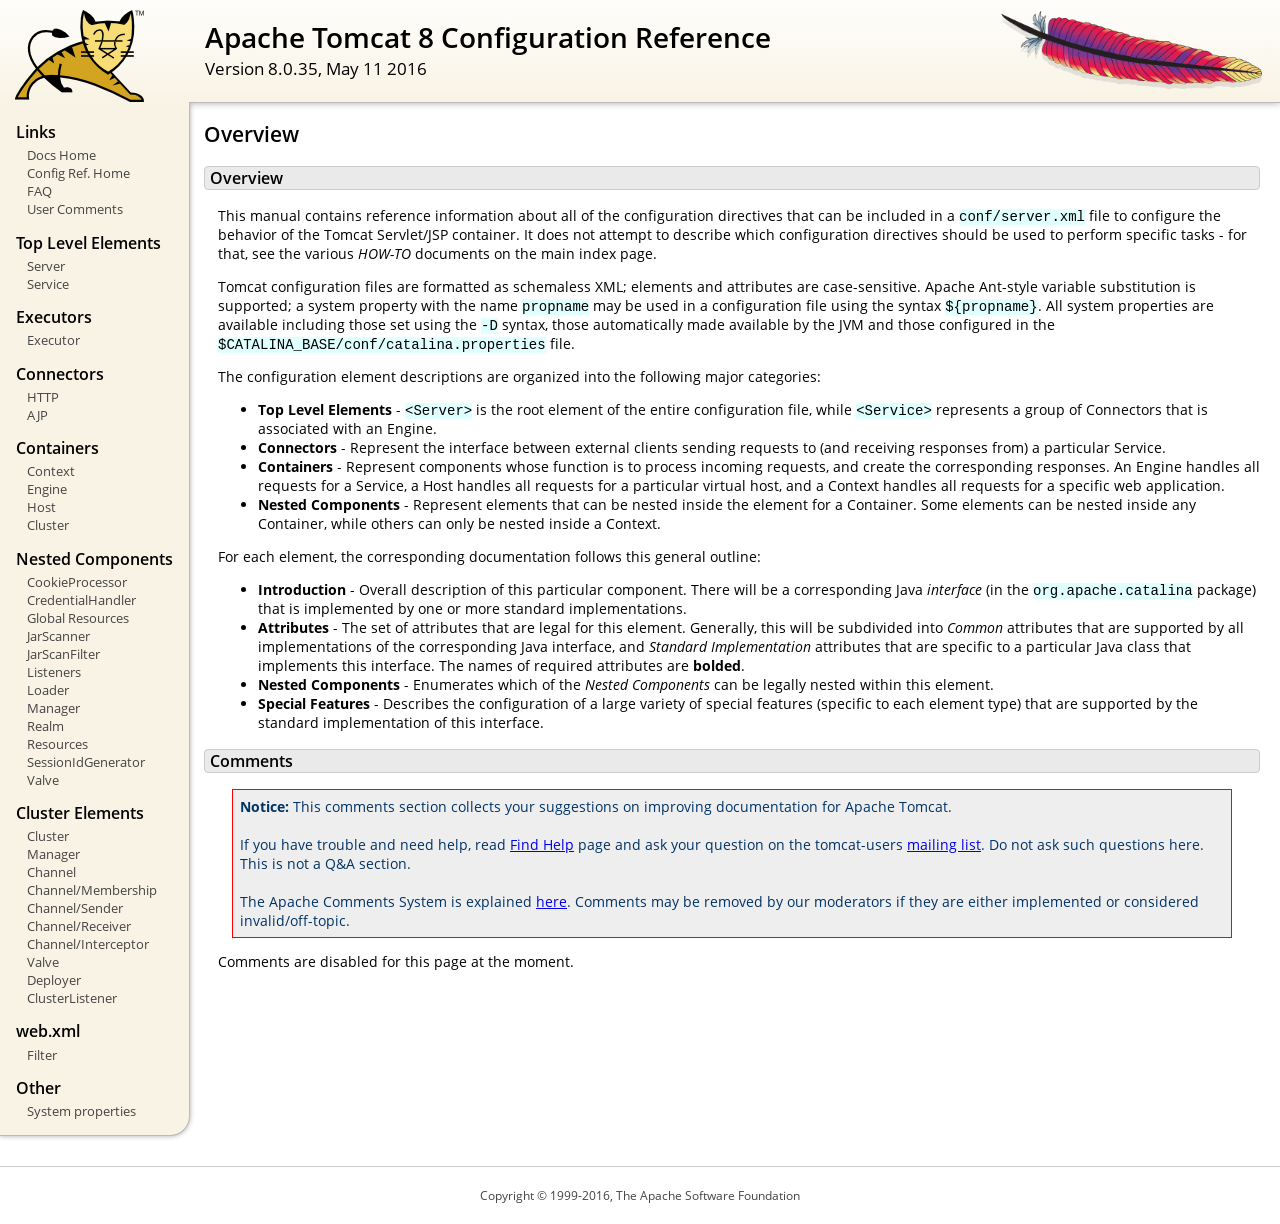
<file: tomcat/webapps/docs/config/index.html>
<!DOCTYPE html SYSTEM "about:legacy-compat">
<html lang="en"><head><META http-equiv="Content-Type" content="text/html; charset=UTF-8"><link href="../images/docs-stylesheet.css" rel="stylesheet" type="text/css"><title>Apache Tomcat 8 Configuration Reference (8.0.35) - Overview</title><meta name="author" content="Craig R. McClanahan"><script type="application/javascript" data-comments-identifier="tomcat-8.0-doc/config/index">
    "use strict"; // Enable strict mode

    (function() {
      var thisScript = document.currentScript;
      if (!thisScript) { // Workaround for IE <= 11
        var scripts = document.getElementsByTagName("script");
        thisScript = scripts[scripts.length - 1];
      }
      document.addEventListener("DOMContentLoaded", (function() {
        var commentsDiv = document.getElementById("comments_thread");
        var commentsShortname = "tomcat";
        var commentsIdentifier = "http://tomcat.apache.org/" +
          thisScript.getAttribute("data-comments-identifier") + ".html";

        (function(w, d) {
          if (w.location.hostname.toLowerCase() == "tomcat.apache.org") {
            var s = d.createElement("script");
            s.type = "application/javascript";
            s.async = true;
            s.src = "https://comments.apache.org/show_comments.lua?site=" +
              encodeURIComponent(commentsShortname) +
              "&page=" + encodeURIComponent(commentsIdentifier);
            d.head.appendChild(s);
          } else {
            commentsDiv.appendChild(d.createTextNode("Comments are disabled for this page at the moment."));
          }
        })(window, document);
      }), false);
    })();
  </script></head><body><div id="wrapper"><header><div id="header"><div><div><div class="logo noPrint"><a href="http://tomcat.apache.org/"><img alt="Tomcat Home" src="../images/tomcat.png"></a></div><div style="height: 1px;"></div><div class="asfLogo noPrint"><a href="http://www.apache.org/" target="_blank"><img src="../images/asf-feather.png" alt="The Apache Software Foundation" style="width: 266px; height: 83px;"></a></div><h1>Apache Tomcat 8 Configuration Reference</h1><div class="versionInfo">
          Version 8.0.35,
          <time datetime="2016-05-11">May 11 2016</time></div><div style="height: 1px;"></div><div style="clear: left;"></div></div></div></div></header><div id="middle"><div><div id="mainLeft" class="noprint"><div><nav><div><h2>Links</h2><ul><li><a href="../index.html">Docs Home</a></li><li><a href="index.html">Config Ref. Home</a></li><li><a href="http://wiki.apache.org/tomcat/FAQ">FAQ</a></li><li><a href="#comments_section">User Comments</a></li></ul></div><div><h2>Top Level Elements</h2><ul><li><a href="server.html">Server</a></li><li><a href="service.html">Service</a></li></ul></div><div><h2>Executors</h2><ul><li><a href="executor.html">Executor</a></li></ul></div><div><h2>Connectors</h2><ul><li><a href="http.html">HTTP</a></li><li><a href="ajp.html">AJP</a></li></ul></div><div><h2>Containers</h2><ul><li><a href="context.html">Context</a></li><li><a href="engine.html">Engine</a></li><li><a href="host.html">Host</a></li><li><a href="cluster.html">Cluster</a></li></ul></div><div><h2>Nested Components</h2><ul><li><a href="cookie-processor.html">CookieProcessor</a></li><li><a href="credentialhandler.html">CredentialHandler</a></li><li><a href="globalresources.html">Global Resources</a></li><li><a href="jar-scanner.html">JarScanner</a></li><li><a href="jar-scan-filter.html">JarScanFilter</a></li><li><a href="listeners.html">Listeners</a></li><li><a href="loader.html">Loader</a></li><li><a href="manager.html">Manager</a></li><li><a href="realm.html">Realm</a></li><li><a href="resources.html">Resources</a></li><li><a href="sessionidgenerator.html">SessionIdGenerator</a></li><li><a href="valve.html">Valve</a></li></ul></div><div><h2>Cluster Elements</h2><ul><li><a href="cluster.html">Cluster</a></li><li><a href="cluster-manager.html">Manager</a></li><li><a href="cluster-channel.html">Channel</a></li><li><a href="cluster-membership.html">Channel/Membership</a></li><li><a href="cluster-sender.html">Channel/Sender</a></li><li><a href="cluster-receiver.html">Channel/Receiver</a></li><li><a href="cluster-interceptor.html">Channel/Interceptor</a></li><li><a href="cluster-valve.html">Valve</a></li><li><a href="cluster-deployer.html">Deployer</a></li><li><a href="cluster-listener.html">ClusterListener</a></li></ul></div><div><h2>web.xml</h2><ul><li><a href="filter.html">Filter</a></li></ul></div><div><h2>Other</h2><ul><li><a href="systemprops.html">System properties</a></li></ul></div></nav></div></div><div id="mainRight"><div id="content"><h2>Overview</h2><h3 id="Overview">Overview</h3><div class="text">

<p>This manual contains reference information about all of the configuration
directives that can be included in a <code>conf/server.xml</code> file to
configure the behavior of the Tomcat Servlet/JSP container.  It does not
attempt to describe which configuration directives should be used to perform
specific tasks - for that, see the various <em>HOW-TO</em> documents on the
main index page.</p>

<p>Tomcat configuration files are formatted as schemaless XML; elements and
attributes are case-sensitive. Apache Ant-style variable substitution
is supported; a system property with the name <code>propname</code> may be
used in a configuration file using the syntax <code>${propname}</code>. All
system properties are available including those set using the <code>-D</code>
syntax, those automatically made available by the JVM and those configured in
the <code>$CATALINA_BASE/conf/catalina.properties</code> file.
</p>

<p>The configuration element descriptions are organized into the following
major categories:</p>
<ul>
<li><strong>Top Level Elements</strong> - <code>&lt;Server&gt;</code> is the
    root element of the entire configuration file, while
    <code>&lt;Service&gt;</code> represents a group of Connectors that is
    associated with an Engine.</li>
<li><strong>Connectors</strong> - Represent the interface between external
    clients sending requests to (and receiving responses from) a particular
    Service.</li>
<li><strong>Containers</strong> - Represent components whose function is to
    process incoming requests, and create the corresponding responses.
    An Engine handles all requests for a Service, a Host handles all requests
    for a particular virtual host, and a Context handles all requests for a
    specific web application.</li>
<li><strong>Nested Components</strong> - Represent elements that can be
    nested inside the element for a Container.  Some elements can be nested
    inside any Container, while others can only be nested inside a
    Context.</li>
</ul>

<p>For each element, the corresponding documentation follows this general
outline:</p>
<ul>
<li><strong>Introduction</strong> - Overall description of this particular
    component.  There will be a corresponding Java <em>interface</em> (in
    the <code>org.apache.catalina</code> package) that is implemented by one
    or more standard implementations.</li>
<li><strong>Attributes</strong> - The set of attributes that are legal for
    this element.  Generally, this will be subdivided into <em>Common</em>
    attributes that are supported by all implementations of the corresponding
    Java interface, and <em>Standard Implementation</em> attributes that are
    specific to a particular Java class that implements this interface.
    The names of required attributes are <strong>bolded</strong>.</li>
<li><strong>Nested Components</strong> - Enumerates which of the <em>Nested
    Components</em> can be legally nested within this element.</li>
<li><strong>Special Features</strong> - Describes the configuration of a large
    variety of special features (specific to each element type) that are
    supported by the standard implementation of this interface.</li>
</ul>

</div><div class="noprint"><h3 id="comments_section">
                  Comments
                </h3><div class="text"><p class="notice"><strong>Notice: </strong>This comments section collects your suggestions
                    on improving documentation for Apache Tomcat.<br><br>
                    If you have trouble and need help, read
                    <a href="http://tomcat.apache.org/findhelp.html">Find Help</a> page
                    and ask your question on the tomcat-users
                    <a href="http://tomcat.apache.org/lists.html">mailing list</a>.
                    Do not ask such questions here. This is not a Q&amp;A section.<br><br>
                    The Apache Comments System is explained <a href="../comments.html">here</a>.
                    Comments may be removed by our moderators if they are either
                    implemented or considered invalid/off-topic.
                  </p><div id="comments_thread"></div></div></div></div></div></div></div><footer><div id="footer">
    Copyright &copy; 1999-2016, The Apache Software Foundation
  </div></footer></div></body></html>
</file>
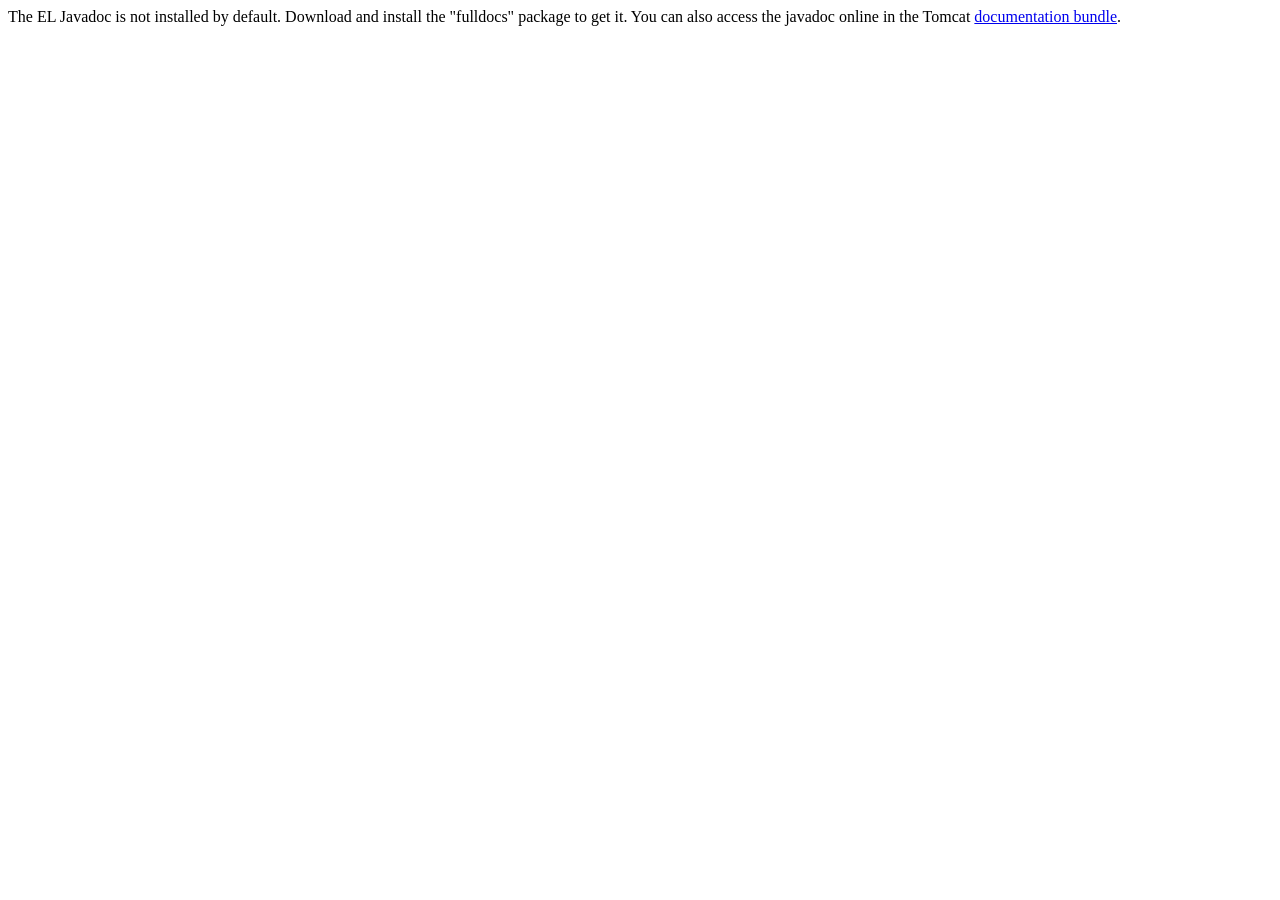
<file: tomcat/webapps/docs/elapi/index.html>
<!--
  Licensed to the Apache Software Foundation (ASF) under one or more
  contributor license agreements.  See the NOTICE file distributed with
  this work for additional information regarding copyright ownership.
  The ASF licenses this file to You under the Apache License, Version 2.0
  (the "License"); you may not use this file except in compliance with
  the License.  You may obtain a copy of the License at

      http://www.apache.org/licenses/LICENSE-2.0

  Unless required by applicable law or agreed to in writing, software
  distributed under the License is distributed on an "AS IS" BASIS,
  WITHOUT WARRANTIES OR CONDITIONS OF ANY KIND, either express or implied.
  See the License for the specific language governing permissions and
  limitations under the License.
-->
<!DOCTYPE html>
<html>
    <head>
    <meta charset="UTF-8" />
    <title>API docs</title>
</head>

<body>

The EL Javadoc is not installed by default. Download and install
the "fulldocs" package to get it.

You can also access the javadoc online in the Tomcat
<a href="http://tomcat.apache.org/tomcat-8.0-doc/">
documentation bundle</a>.

</body>
</html>
</file>
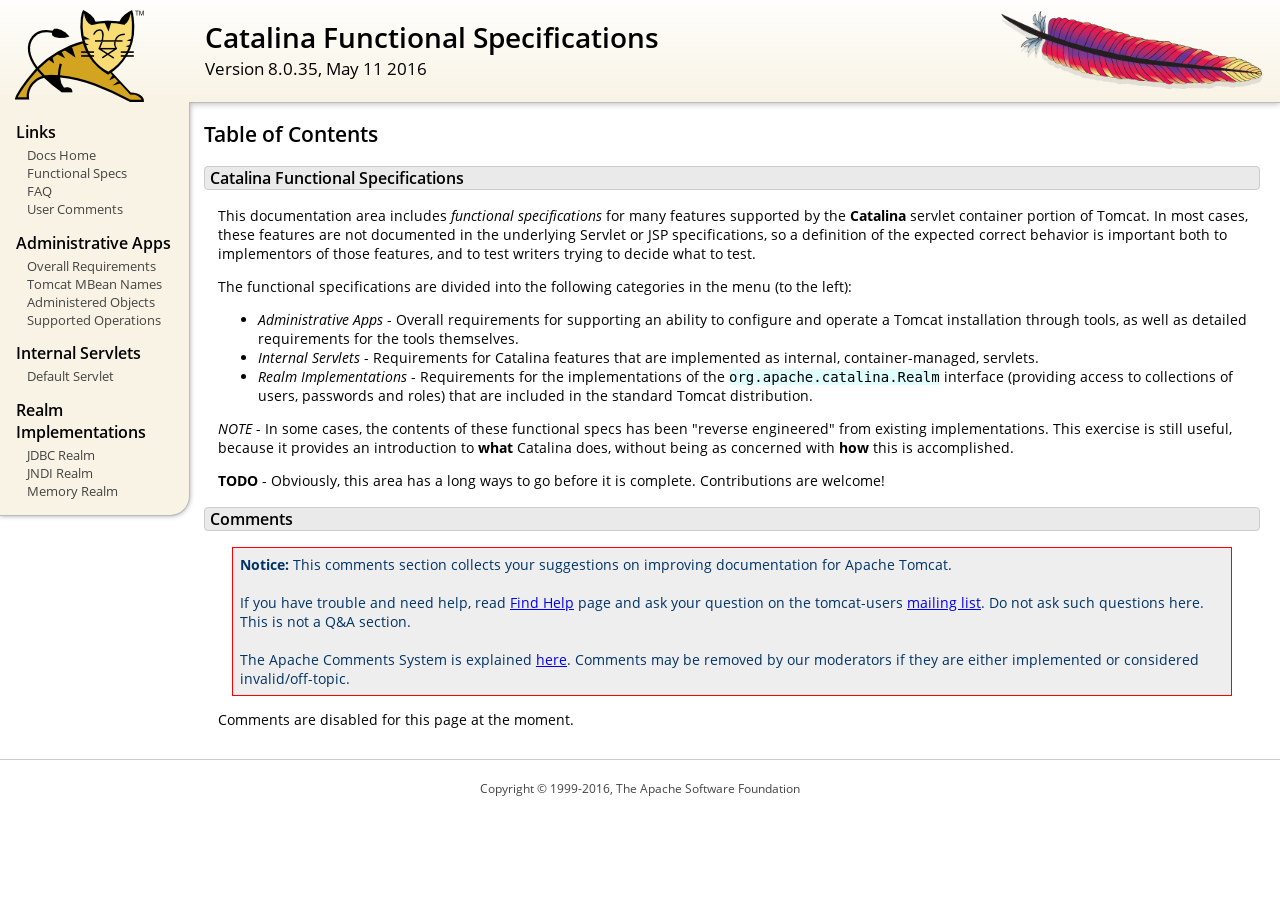
<file: tomcat/webapps/docs/funcspecs/index.html>
<!DOCTYPE html SYSTEM "about:legacy-compat">
<html lang="en"><head><META http-equiv="Content-Type" content="text/html; charset=UTF-8"><link href="../images/docs-stylesheet.css" rel="stylesheet" type="text/css"><title>Catalina Functional Specifications (8.0.35) - Table of Contents</title><meta name="author" content="Craig R. McClanahan"><script type="application/javascript" data-comments-identifier="tomcat-8.0-doc/funcspecs/index">
    "use strict"; // Enable strict mode

    (function() {
      var thisScript = document.currentScript;
      if (!thisScript) { // Workaround for IE <= 11
        var scripts = document.getElementsByTagName("script");
        thisScript = scripts[scripts.length - 1];
      }
      document.addEventListener("DOMContentLoaded", (function() {
        var commentsDiv = document.getElementById("comments_thread");
        var commentsShortname = "tomcat";
        var commentsIdentifier = "http://tomcat.apache.org/" +
          thisScript.getAttribute("data-comments-identifier") + ".html";

        (function(w, d) {
          if (w.location.hostname.toLowerCase() == "tomcat.apache.org") {
            var s = d.createElement("script");
            s.type = "application/javascript";
            s.async = true;
            s.src = "https://comments.apache.org/show_comments.lua?site=" +
              encodeURIComponent(commentsShortname) +
              "&page=" + encodeURIComponent(commentsIdentifier);
            d.head.appendChild(s);
          } else {
            commentsDiv.appendChild(d.createTextNode("Comments are disabled for this page at the moment."));
          }
        })(window, document);
      }), false);
    })();
  </script></head><body><div id="wrapper"><header><div id="header"><div><div><div class="logo noPrint"><a href="http://tomcat.apache.org/"><img alt="Tomcat Home" src="../images/tomcat.png"></a></div><div style="height: 1px;"></div><div class="asfLogo noPrint"><a href="http://www.apache.org/" target="_blank"><img src="../images/asf-feather.png" alt="The Apache Software Foundation" style="width: 266px; height: 83px;"></a></div><h1>Catalina Functional Specifications</h1><div class="versionInfo">
          Version 8.0.35,
          <time datetime="2016-05-11">May 11 2016</time></div><div style="height: 1px;"></div><div style="clear: left;"></div></div></div></div></header><div id="middle"><div><div id="mainLeft" class="noprint"><div><nav><div><h2>Links</h2><ul><li><a href="../index.html">Docs Home</a></li><li><a href="index.html">Functional Specs</a></li><li><a href="http://wiki.apache.org/tomcat/FAQ">FAQ</a></li><li><a href="#comments_section">User Comments</a></li></ul></div><div><h2>Administrative Apps</h2><ul><li><a href="fs-admin-apps.html">Overall Requirements</a></li><li><a href="mbean-names.html">Tomcat MBean Names</a></li><li><a href="fs-admin-objects.html">Administered Objects</a></li><li><a href="fs-admin-opers.html">Supported Operations</a></li></ul></div><div><h2>Internal Servlets</h2><ul><li><a href="fs-default.html">Default Servlet</a></li></ul></div><div><h2>Realm Implementations</h2><ul><li><a href="fs-jdbc-realm.html">JDBC Realm</a></li><li><a href="fs-jndi-realm.html">JNDI Realm</a></li><li><a href="fs-memory-realm.html">Memory Realm</a></li></ul></div></nav></div></div><div id="mainRight"><div id="content"><h2>Table of Contents</h2><h3 id="Catalina_Functional_Specifications">Catalina Functional Specifications</h3><div class="text">

<p>This documentation area includes <em>functional specifications</em> for
many features supported by the <strong>Catalina</strong> servlet container
portion of Tomcat.  In most cases, these features are not documented in the
underlying Servlet or JSP specifications, so a definition of the expected
correct behavior is important both to implementors of those features, and to
test writers trying to decide what to test.</p>

<p>The functional specifications are divided into the following categories
in the menu (to the left):</p>
<ul>
<li><em>Administrative Apps</em> - Overall requirements for supporting an
    ability to configure and operate a Tomcat installation through tools,
    as well as detailed requirements for the tools themselves.</li>
<li><em>Internal Servlets</em> - Requirements for Catalina features that are
    implemented as internal, container-managed, servlets.</li>
<li><em>Realm Implementations</em> - Requirements for the implementations of
    the <code>org.apache.catalina.Realm</code> interface (providing access to
    collections of users, passwords and roles) that are included in the
    standard Tomcat distribution.</li>
</ul>

<p><em>NOTE</em> - In some cases, the contents of these functional specs has
been "reverse engineered" from existing implementations.  This exercise is
still useful, because it provides an introduction to <strong>what</strong>
Catalina does, without being as concerned with <strong>how</strong> this is
accomplished.</p>

<p><strong>TODO</strong> - Obviously, this area has a long ways to go before
it is complete.  Contributions are welcome!</p>

</div><div class="noprint"><h3 id="comments_section">
                  Comments
                </h3><div class="text"><p class="notice"><strong>Notice: </strong>This comments section collects your suggestions
                    on improving documentation for Apache Tomcat.<br><br>
                    If you have trouble and need help, read
                    <a href="http://tomcat.apache.org/findhelp.html">Find Help</a> page
                    and ask your question on the tomcat-users
                    <a href="http://tomcat.apache.org/lists.html">mailing list</a>.
                    Do not ask such questions here. This is not a Q&amp;A section.<br><br>
                    The Apache Comments System is explained <a href="../comments.html">here</a>.
                    Comments may be removed by our moderators if they are either
                    implemented or considered invalid/off-topic.
                  </p><div id="comments_thread"></div></div></div></div></div></div></div><footer><div id="footer">
    Copyright &copy; 1999-2016, The Apache Software Foundation
  </div></footer></div></body></html>
</file>
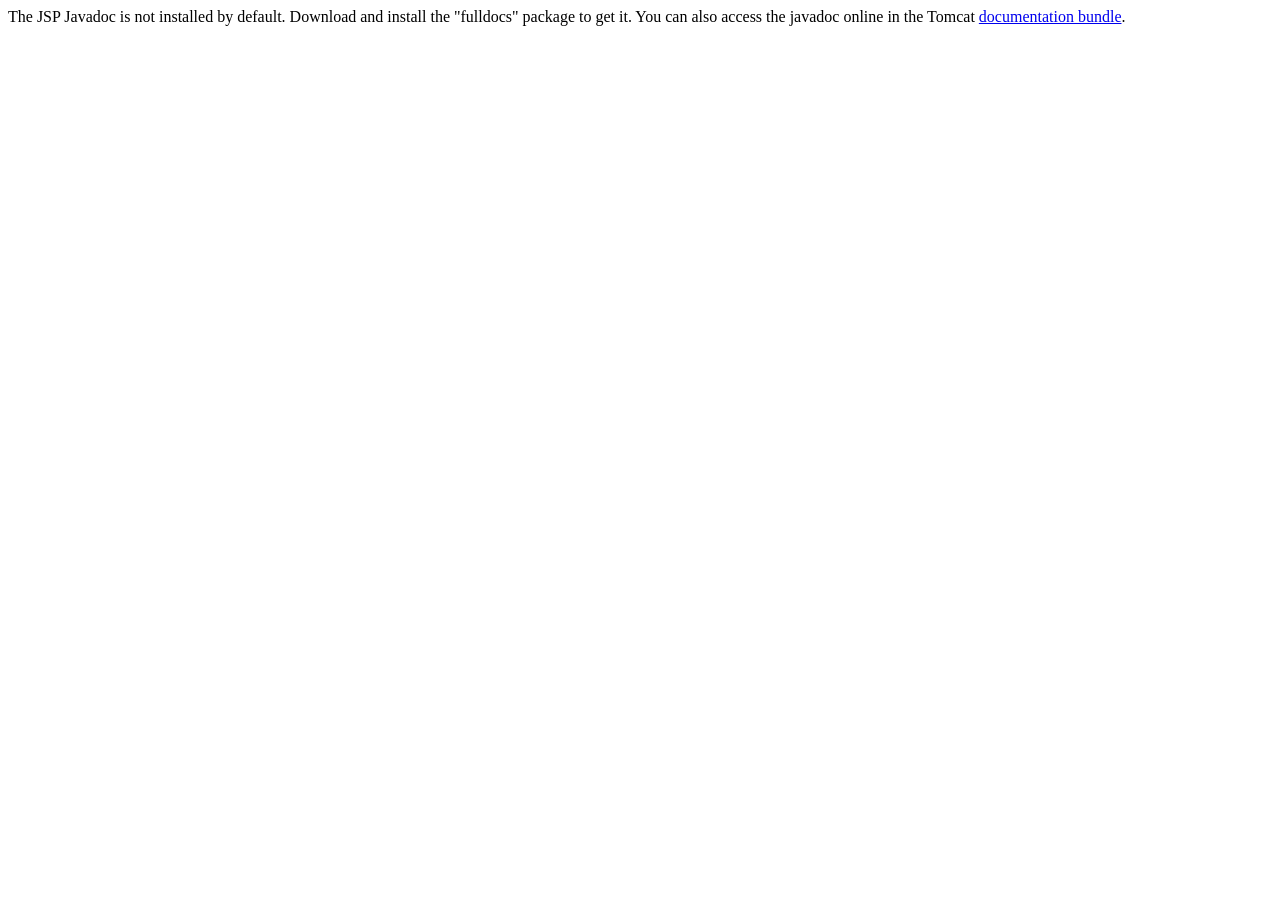
<file: tomcat/webapps/docs/jspapi/index.html>
<!--
  Licensed to the Apache Software Foundation (ASF) under one or more
  contributor license agreements.  See the NOTICE file distributed with
  this work for additional information regarding copyright ownership.
  The ASF licenses this file to You under the Apache License, Version 2.0
  (the "License"); you may not use this file except in compliance with
  the License.  You may obtain a copy of the License at

      http://www.apache.org/licenses/LICENSE-2.0

  Unless required by applicable law or agreed to in writing, software
  distributed under the License is distributed on an "AS IS" BASIS,
  WITHOUT WARRANTIES OR CONDITIONS OF ANY KIND, either express or implied.
  See the License for the specific language governing permissions and
  limitations under the License.
-->
<!DOCTYPE html>
<html>
    <head>
    <meta charset="UTF-8" />
    <title>API docs</title>
</head>

<body>

The JSP Javadoc is not installed by default. Download and install
the "fulldocs" package to get it.

You can also access the javadoc online in the Tomcat
<a href="http://tomcat.apache.org/tomcat-8.0-doc/">
documentation bundle</a>.

</body>
</html>
</file>
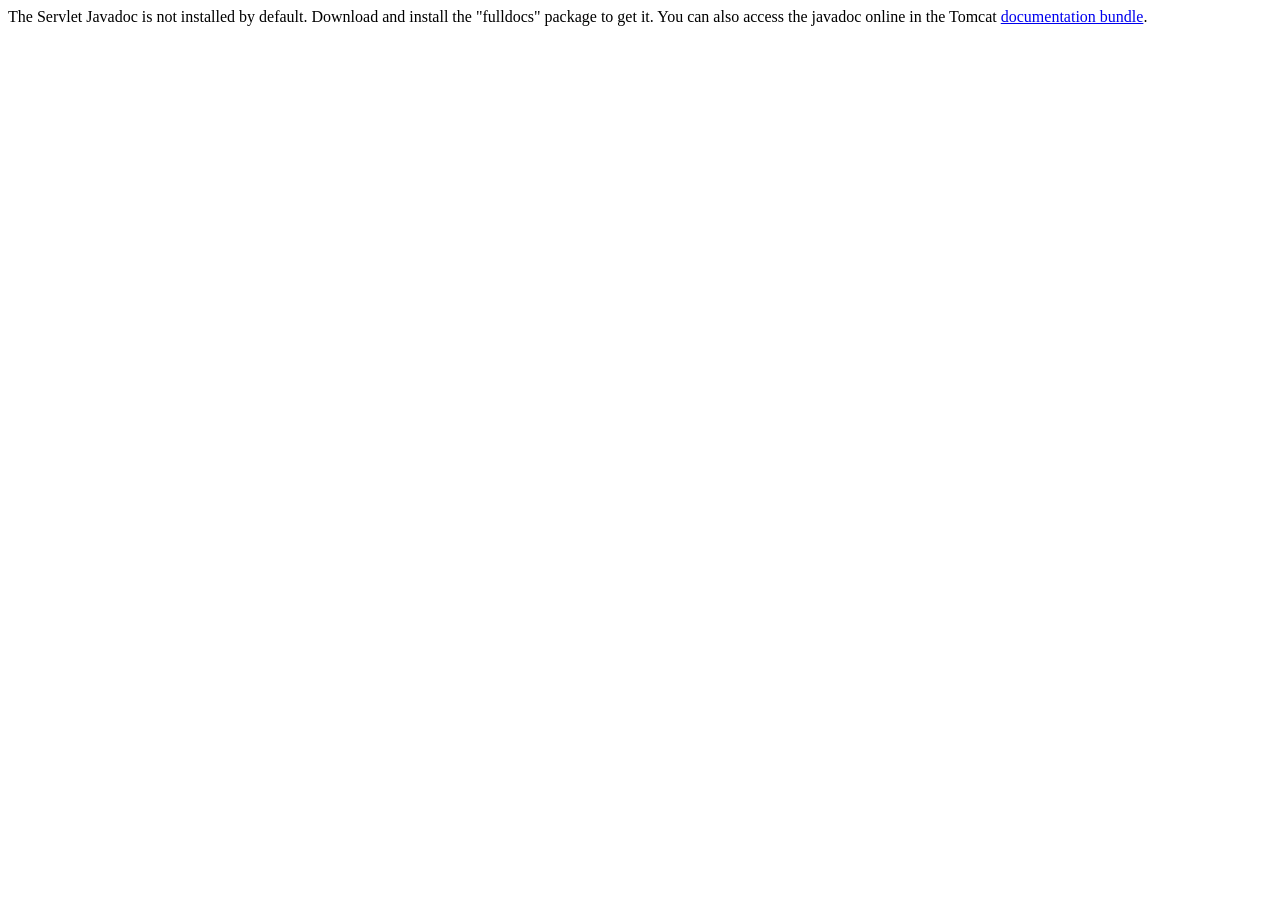
<file: tomcat/webapps/docs/servletapi/index.html>
<!--
  Licensed to the Apache Software Foundation (ASF) under one or more
  contributor license agreements.  See the NOTICE file distributed with
  this work for additional information regarding copyright ownership.
  The ASF licenses this file to You under the Apache License, Version 2.0
  (the "License"); you may not use this file except in compliance with
  the License.  You may obtain a copy of the License at

      http://www.apache.org/licenses/LICENSE-2.0

  Unless required by applicable law or agreed to in writing, software
  distributed under the License is distributed on an "AS IS" BASIS,
  WITHOUT WARRANTIES OR CONDITIONS OF ANY KIND, either express or implied.
  See the License for the specific language governing permissions and
  limitations under the License.
-->
<!DOCTYPE html>
<html>
    <head>
    <meta charset="UTF-8" />
    <title>API docs</title>
</head>

<body>

The Servlet Javadoc is not installed by default. Download and install
the "fulldocs" package to get it.

You can also access the javadoc online in the Tomcat
<a href="http://tomcat.apache.org/tomcat-8.0-doc/">
documentation bundle</a>.

</body>
</html>
</file>
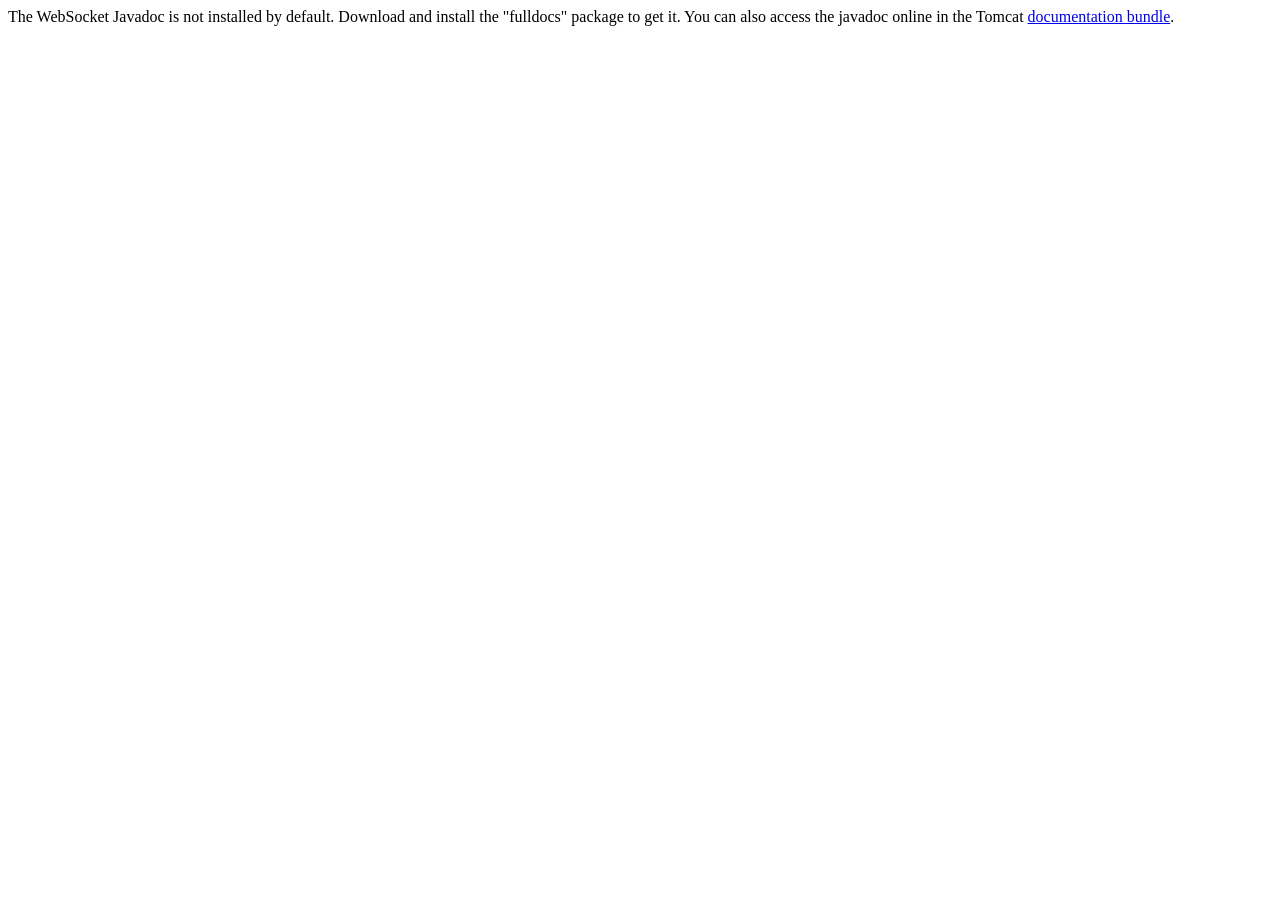
<file: tomcat/webapps/docs/websocketapi/index.html>
<!--
  Licensed to the Apache Software Foundation (ASF) under one or more
  contributor license agreements.  See the NOTICE file distributed with
  this work for additional information regarding copyright ownership.
  The ASF licenses this file to You under the Apache License, Version 2.0
  (the "License"); you may not use this file except in compliance with
  the License.  You may obtain a copy of the License at

      http://www.apache.org/licenses/LICENSE-2.0

  Unless required by applicable law or agreed to in writing, software
  distributed under the License is distributed on an "AS IS" BASIS,
  WITHOUT WARRANTIES OR CONDITIONS OF ANY KIND, either express or implied.
  See the License for the specific language governing permissions and
  limitations under the License.
-->
<!DOCTYPE html>
<html>
    <head>
    <meta charset="UTF-8" />
    <title>API docs</title>
</head>

<body>

The WebSocket Javadoc is not installed by default. Download and install
the "fulldocs" package to get it.

You can also access the javadoc online in the Tomcat
<a href="http://tomcat.apache.org/tomcat-8.0-doc/">
documentation bundle</a>.

</body>
</html>
</file>
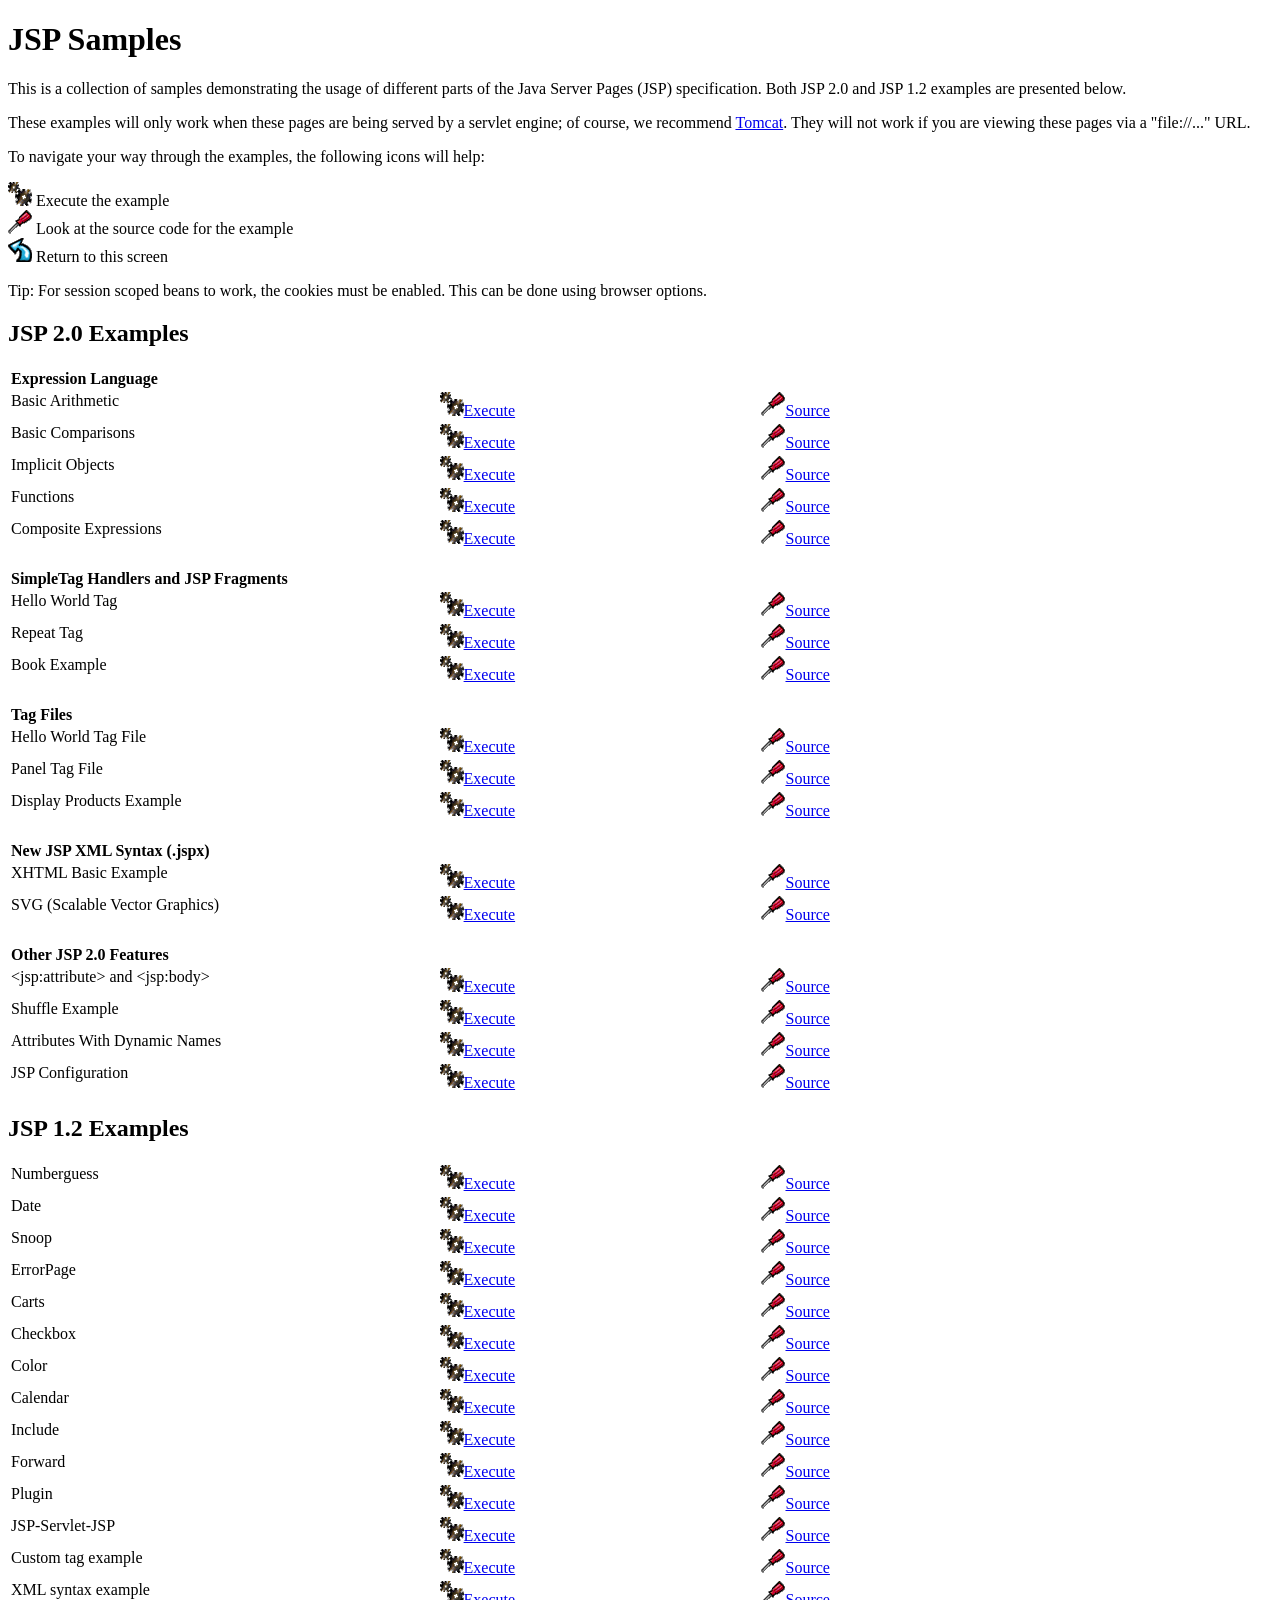
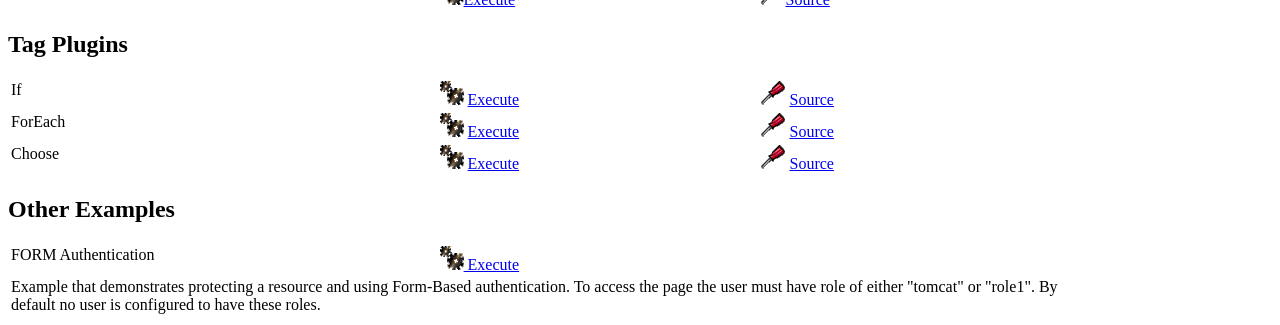
<file: tomcat/webapps/examples/jsp/index.html>
<!--
 Licensed to the Apache Software Foundation (ASF) under one or more
  contributor license agreements.  See the NOTICE file distributed with
  this work for additional information regarding copyright ownership.
  The ASF licenses this file to You under the Apache License, Version 2.0
  (the "License"); you may not use this file except in compliance with
  the License.  You may obtain a copy of the License at

      http://www.apache.org/licenses/LICENSE-2.0

  Unless required by applicable law or agreed to in writing, software
  distributed under the License is distributed on an "AS IS" BASIS,
  WITHOUT WARRANTIES OR CONDITIONS OF ANY KIND, either express or implied.
  See the License for the specific language governing permissions and
  limitations under the License.
-->
<!DOCTYPE html><html lang="en">
<head>
   <meta charset="UTF-8"/>
   <meta name="Author" content="Anil K. Vijendran" />
   <title>JSP Examples</title>
   <style type="text/css">
   img { border: 0; }
   th { text-align: left; }
   tr { vertical-align: top; }
   </style>
</head>
<body>
<h1>JSP
Samples</h1>
<p>This is a collection of samples demonstrating the usage of different
parts of the Java Server Pages (JSP) specification.  Both JSP 2.0 and
JSP 1.2 examples are presented below.
<p>These examples will only work when these pages are being served by a
servlet engine; of course, we recommend
<a href="http://tomcat.apache.org/">Tomcat</a>.
They will not work if you are viewing these pages via a
"file://..." URL.
<p>To navigate your way through the examples, the following icons will
help:</p>
<ul style="list-style-type: none; padding-left: 0;">
<li><img src="images/execute.gif" alt=""> Execute the example</li>
<li><img src="images/code.gif" alt=""> Look at the source code for the example</li>
<!-- <li><img src="images/read.gif" alt=""> Read more about this feature</li> -->
<li><img src="images/return.gif" alt=""> Return to this screen</li>
</ul>

<p>Tip: For session scoped beans to work, the cookies must be enabled.
This can be done using browser options.</p>
<h2>JSP 2.0 Examples</h2>

<table style="width: 85%;">
<tr>
<th colspan="3">Expression Language</th>
</tr>

<tr>
<td>Basic Arithmetic</td>
<td style="width: 30%;"><a href="jsp2/el/basic-arithmetic.jsp"><img src="images/execute.gif" alt=""></a><a href="jsp2/el/basic-arithmetic.jsp">Execute</a></td>

<td style="width: 30%;"><a href="jsp2/el/basic-arithmetic.html"><img src="images/code.gif" alt=""></a><a href="jsp2/el/basic-arithmetic.html">Source</a></td>
</tr>

<tr>
<td>Basic Comparisons</td>
<td style="width: 30%;"><a href="jsp2/el/basic-comparisons.jsp"><img src="images/execute.gif" alt=""></a><a href="jsp2/el/basic-comparisons.jsp">Execute</a></td>

<td style="width: 30%;"><a href="jsp2/el/basic-comparisons.html"><img src="images/code.gif" alt=""></a><a href="jsp2/el/basic-comparisons.html">Source</a></td>
</tr>

<tr>
<td>Implicit Objects</td>
<td style="width: 30%;"><a href="jsp2/el/implicit-objects.jsp?foo=bar"><img src="images/execute.gif" alt=""></a><a href="jsp2/el/implicit-objects.jsp?foo=bar">Execute</a></td>

<td style="width: 30%;"><a href="jsp2/el/implicit-objects.html"><img src="images/code.gif" alt=""></a><a href="jsp2/el/implicit-objects.html">Source</a></td>
</tr>
<tr>

<td>Functions</td>
<td style="width: 30%;"><a href="jsp2/el/functions.jsp?foo=JSP+2.0"><img src="images/execute.gif" alt=""></a><a href="jsp2/el/functions.jsp?foo=JSP+2.0">Execute</a></td>

<td style="width: 30%;"><a href="jsp2/el/functions.html"><img src="images/code.gif" alt=""></a><a href="jsp2/el/functions.html">Source</a></td>
</tr>

<tr>
<td>Composite Expressions</td>
<td style="width: 30%;"><a href="jsp2/el/composite.jsp"><img src="images/execute.gif" alt=""></a><a href="jsp2/el/composite.jsp">Execute</a></td>

<td style="width: 30%;"><a href="jsp2/el/composite.html"><img src="images/code.gif" alt=""></a><a href="jsp2/el/composite.html">Source</a></td>
</tr>


<tr>
<th colspan="3"><br />SimpleTag Handlers and JSP Fragments</th>
</tr>

<tr>
<td>Hello World Tag</td>
<td style="width: 30%;"><a href="jsp2/simpletag/hello.jsp"><img src="images/execute.gif" alt=""></a><a href="jsp2/simpletag/hello.jsp">Execute</a></td>

<td style="width: 30%;"><a href="jsp2/simpletag/hello.html"><img src="images/code.gif" alt=""></a><a href="jsp2/simpletag/hello.html">Source</a></td>
</tr>

<tr>
<td>Repeat Tag</td>
<td style="width: 30%;"><a href="jsp2/simpletag/repeat.jsp"><img src="images/execute.gif" alt=""></a><a href="jsp2/simpletag/repeat.jsp">Execute</a></td>

<td style="width: 30%;"><a href="jsp2/simpletag/repeat.html"><img src="images/code.gif" alt=""></a><a href="jsp2/simpletag/repeat.html">Source</a></td>
</tr>

<tr>
<td>Book Example</td>
<td style="width: 30%;"><a href="jsp2/simpletag/book.jsp"><img src="images/execute.gif" alt=""></a><a href="jsp2/simpletag/book.jsp">Execute</a></td>

<td style="width: 30%;"><a href="jsp2/simpletag/book.html"><img src="images/code.gif" alt=""></a><a href="jsp2/simpletag/book.html">Source</a></td>
</tr>

<tr>
<th colspan="3"><br />Tag Files</th>
</tr>

<tr>
<td>Hello World Tag File</td>
<td style="width: 30%;"><a href="jsp2/tagfiles/hello.jsp"><img src="images/execute.gif" alt=""></a><a href="jsp2/tagfiles/hello.jsp">Execute</a></td>

<td style="width: 30%;"><a href="jsp2/tagfiles/hello.html"><img src="images/code.gif" alt=""></a><a href="jsp2/tagfiles/hello.html">Source</a></td>
</tr>

<tr>
<td>Panel Tag File</td>
<td style="width: 30%;"><a href="jsp2/tagfiles/panel.jsp"><img src="images/execute.gif" alt=""></a><a href="jsp2/tagfiles/panel.jsp">Execute</a></td>

<td style="width: 30%;"><a href="jsp2/tagfiles/panel.html"><img src="images/code.gif" alt=""></a><a href="jsp2/tagfiles/panel.html">Source</a></td>
</tr>

<tr>
<td>Display Products Example</td>
<td style="width: 30%;"><a href="jsp2/tagfiles/products.jsp"><img src="images/execute.gif" alt=""></a><a href="jsp2/tagfiles/products.jsp">Execute</a></td>

<td style="width: 30%;"><a href="jsp2/tagfiles/products.html"><img src="images/code.gif" alt=""></a><a href="jsp2/tagfiles/products.html">Source</a></td>
</tr>

<tr>
<th colspan="3"><br />New JSP XML Syntax (.jspx)</th>
</tr>

<tr>
<td>XHTML Basic Example</td>
<td style="width: 30%;"><a href="jsp2/jspx/basic.jspx"><img src="images/execute.gif" alt=""></a><a href="jsp2/jspx/basic.jspx">Execute</a></td>

<td style="width: 30%;"><a href="jsp2/jspx/basic.html"><img src="images/code.gif" alt=""></a><a href="jsp2/jspx/basic.html">Source</a></td>
</tr>

<tr>
<td>SVG (Scalable Vector Graphics)</td>
<td style="width: 30%;"><a href="jsp2/jspx/svgexample.html"><img src="images/execute.gif" alt=""></a><a href="jsp2/jspx/svgexample.html">Execute</a></td>

<td style="width: 30%;"><a href="jsp2/jspx/textRotate.html"><img src="images/code.gif" alt=""></a><a href="jsp2/jspx/textRotate.html">Source</a></td>
</tr>

<tr>
<th colspan="3"><br />Other JSP 2.0 Features</th>
</tr>

<tr>
<td>&lt;jsp:attribute&gt; and &lt;jsp:body&gt;</td>
<td style="width: 30%;"><a href="jsp2/jspattribute/jspattribute.jsp"><img src="images/execute.gif" alt=""></a><a href="jsp2/jspattribute/jspattribute.jsp">Execute</a></td>

<td style="width: 30%;"><a href="jsp2/jspattribute/jspattribute.html"><img src="images/code.gif" alt=""></a><a href="jsp2/jspattribute/jspattribute.html">Source</a></td>
</tr>

<tr>
<td>Shuffle Example</td>
<td style="width: 30%;"><a href="jsp2/jspattribute/shuffle.jsp"><img src="images/execute.gif" alt=""></a><a href="jsp2/jspattribute/shuffle.jsp">Execute</a></td>

<td style="width: 30%;"><a href="jsp2/jspattribute/shuffle.html"><img src="images/code.gif" alt=""></a><a href="jsp2/jspattribute/shuffle.html">Source</a></td>
</tr>

<tr>
<td>Attributes With Dynamic Names</td>
<td style="width: 30%;"><a href="jsp2/misc/dynamicattrs.jsp"><img src="images/execute.gif" alt=""></a><a href="jsp2/misc/dynamicattrs.jsp">Execute</a></td>

<td style="width: 30%;"><a href="jsp2/misc/dynamicattrs.html"><img src="images/code.gif" alt=""></a><a href="jsp2/misc/dynamicattrs.html">Source</a></td>
</tr>

<tr>
<td>JSP Configuration</td>
<td style="width: 30%;"><a href="jsp2/misc/config.jsp"><img src="images/execute.gif" alt=""></a><a href="jsp2/misc/config.jsp">Execute</a></td>

<td style="width: 30%;"><a href="jsp2/misc/config.html"><img src="images/code.gif" alt=""></a><a href="jsp2/misc/config.html">Source</a></td>
</tr>

</table>

<h2>JSP 1.2 Examples</h2>
<table style="width: 85%;">
<tr>
<td>Numberguess</td>

<td style="width: 30%;"><a href="num/numguess.jsp"><img src="images/execute.gif" alt=""></a><a href="num/numguess.jsp">Execute</a></td>

<td style="width: 30%;"><a href="num/numguess.html"><img src="images/code.gif" alt=""></a><a href="num/numguess.html">Source</a></td>
</tr>

<tr>
<td>Date</td>

<td style="width: 30%;"><a href="dates/date.jsp"><img src="images/execute.gif" alt=""></a><a href="dates/date.jsp">Execute</a></td>

<td style="width: 30%;"><a href="dates/date.html"><img src="images/code.gif" alt=""></a><a href="dates/date.html">Source</a></td>
</tr>

<tr>
<td>Snoop</td>

<td style="width: 30%;"><a href="snp/snoop.jsp"><img src="images/execute.gif" alt=""></a><a href="snp/snoop.jsp">Execute</a></td>

<td style="width: 30%;"><a href="snp/snoop.html"><img src="images/code.gif" alt=""></a><a href="snp/snoop.html">Source</a></td>
</tr>

<tr>
<td>ErrorPage</td>

<td style="width: 30%;"><a href="error/error.html"><img src="images/execute.gif" alt=""></a><a href="error/error.html">Execute</a></td>

<td style="width: 30%;"><a href="error/er.html"><img src="images/code.gif" alt=""></a><a href="error/er.html">Source</a></td>
</tr>

<tr>
<td>Carts</td>

<td style="width: 30%;"><a href="sessions/carts.html"><img src="images/execute.gif" alt=""></a><a href="sessions/carts.html">Execute</a></td>

<td style="width: 30%;"><a href="sessions/crt.html"><img src="images/code.gif" alt=""></a><a href="sessions/crt.html">Source</a></td>
</tr>

<tr>
<td>Checkbox</td>

<td style="width: 30%;"><a href="checkbox/check.html"><img src="images/execute.gif" alt=""></a><a href="checkbox/check.html">Execute</a></td>

<td style="width: 30%;"><a href="checkbox/cresult.html"><img src="images/code.gif" alt=""></a><a href="checkbox/cresult.html">Source</a></td>
</tr>

<tr>
<td>Color</td>

<td style="width: 30%;"><a href="colors/colors.html"><img src="images/execute.gif" alt=""></a><a href="colors/colors.html">Execute</a></td>

<td style="width: 30%;"><a href="colors/clr.html"><img src="images/code.gif" alt=""></a><a href="colors/clr.html">Source</a></td>
</tr>

<tr>
<td>Calendar</td>

<td style="width: 30%;"><a href="cal/login.html"><img src="images/execute.gif" alt=""></a><a href="cal/login.html">Execute</a></td>

<td style="width: 30%;"><a href="cal/calendar.html"><img src="images/code.gif" alt=""></a><a href="cal/calendar.html">Source</a></td>
</tr>

<tr>
<td>Include</td>

<td style="width: 30%;"><a href="include/include.jsp"><img src="images/execute.gif" alt=""></a><a href="include/include.jsp">Execute</a></td>

<td style="width: 30%;"><a href="include/inc.html"><img src="images/code.gif" alt=""></a><a href="include/inc.html">Source</a></td>
</tr>

<tr>
<td>Forward</td>

<td style="width: 30%;"><a href="forward/forward.jsp"><img src="images/execute.gif" alt=""></a><a href="forward/forward.jsp">Execute</a></td>

<td style="width: 30%;"><a href="forward/fwd.html"><img src="images/code.gif" alt=""></a><a href="forward/fwd.html">Source</a></td>
</tr>

<tr>
<td>Plugin</td>

<td style="width: 30%;"><a href="plugin/plugin.jsp"><img src="images/execute.gif" alt=""></a><a href="plugin/plugin.jsp">Execute</a></td>

<td style="width: 30%;"><a href="plugin/plugin.html"><img src="images/code.gif" alt=""></a><a href="plugin/plugin.html">Source</a></td>
</tr>

<tr>
<td>JSP-Servlet-JSP</td>

<td style="width: 30%;"><a href="jsptoserv/jsptoservlet.jsp"><img src="images/execute.gif" alt=""></a><a href="jsptoserv/jsptoservlet.jsp">Execute</a></td>

<td style="width: 30%;"><a href="jsptoserv/jts.html"><img src="images/code.gif" alt=""></a><a href="jsptoserv/jts.html">Source</a></td>
</tr>

<tr>
<td>Custom tag example</td>

<td style="width: 30%;"><a href="simpletag/foo.jsp"><img src="images/execute.gif" alt=""></a><a href="simpletag/foo.jsp">Execute</a></td>

<td style="width: 30%;"><a href="simpletag/foo.html"><img src="images/code.gif" alt=""></a><a href="simpletag/foo.html">Source</a></td>
</tr>

<tr>
<td>XML syntax example</td>
<td style="width: 30%;"><a href="xml/xml.jsp"><img src="images/execute.gif" alt=""></a><a href="xml/xml.jsp">Execute</a></td>

<td style="width: 30%;"><a href="xml/xml.html"><img src="images/code.gif" alt=""></a><a href="xml/xml.html">Source</a></td>
</tr>

</table>

<h2>Tag Plugins</h2>
<table style="width: 85%;">

<tr>
  <td>If</td>
  <td style="width: 30%;">
    <a href="tagplugin/if.jsp"><img src="images/execute.gif" alt=""></a>
    <a href="tagplugin/if.jsp">Execute</a>
  </td>
  <td style="width: 30%;">
    <a href="tagplugin/if.html"><img src="images/code.gif" alt=""></a>
    <a href="tagplugin/if.html">Source</a>
  </td>
</tr>

<tr>
  <td>ForEach</td>
  <td style="width: 30%;">
    <a href="tagplugin/foreach.jsp"><img src="images/execute.gif" alt=""></a>
    <a href="tagplugin/foreach.jsp">Execute</a>
  </td>
  <td style="width: 30%;">
    <a href="tagplugin/foreach.html"><img src="images/code.gif" alt=""></a>
    <a href="tagplugin/foreach.html">Source</a>
  </td>
</tr>

<tr>
  <td>Choose</td>
  <td style="width: 30%;">
    <a href="tagplugin/choose.jsp"><img src="images/execute.gif" alt=""></a>
    <a href="tagplugin/choose.jsp">Execute</a>
  </td>
  <td style="width: 30%;">
    <a href="tagplugin/choose.html"><img src="images/code.gif" alt=""></a>
    <a href="tagplugin/choose.html">Source</a>
  </td>
</tr>

</table>

<h2>Other Examples</h2>
<table style="width: 85%;">

<tr>
  <td>FORM Authentication</td>
  <td style="width: 30%;">
    <a href="security/protected/index.jsp"><img src="images/execute.gif" alt=""> Execute</a>
  </td>
  <td style="width: 30%;"></td>
</tr>
<tr>
  <td colspan="3">Example that demonstrates protecting a resource and
    using Form-Based authentication. To access the page the user must
    have role of either "tomcat" or "role1". By default no user
    is configured to have these roles.</td>
</tr>

</table>
</body>
</html>
</file>
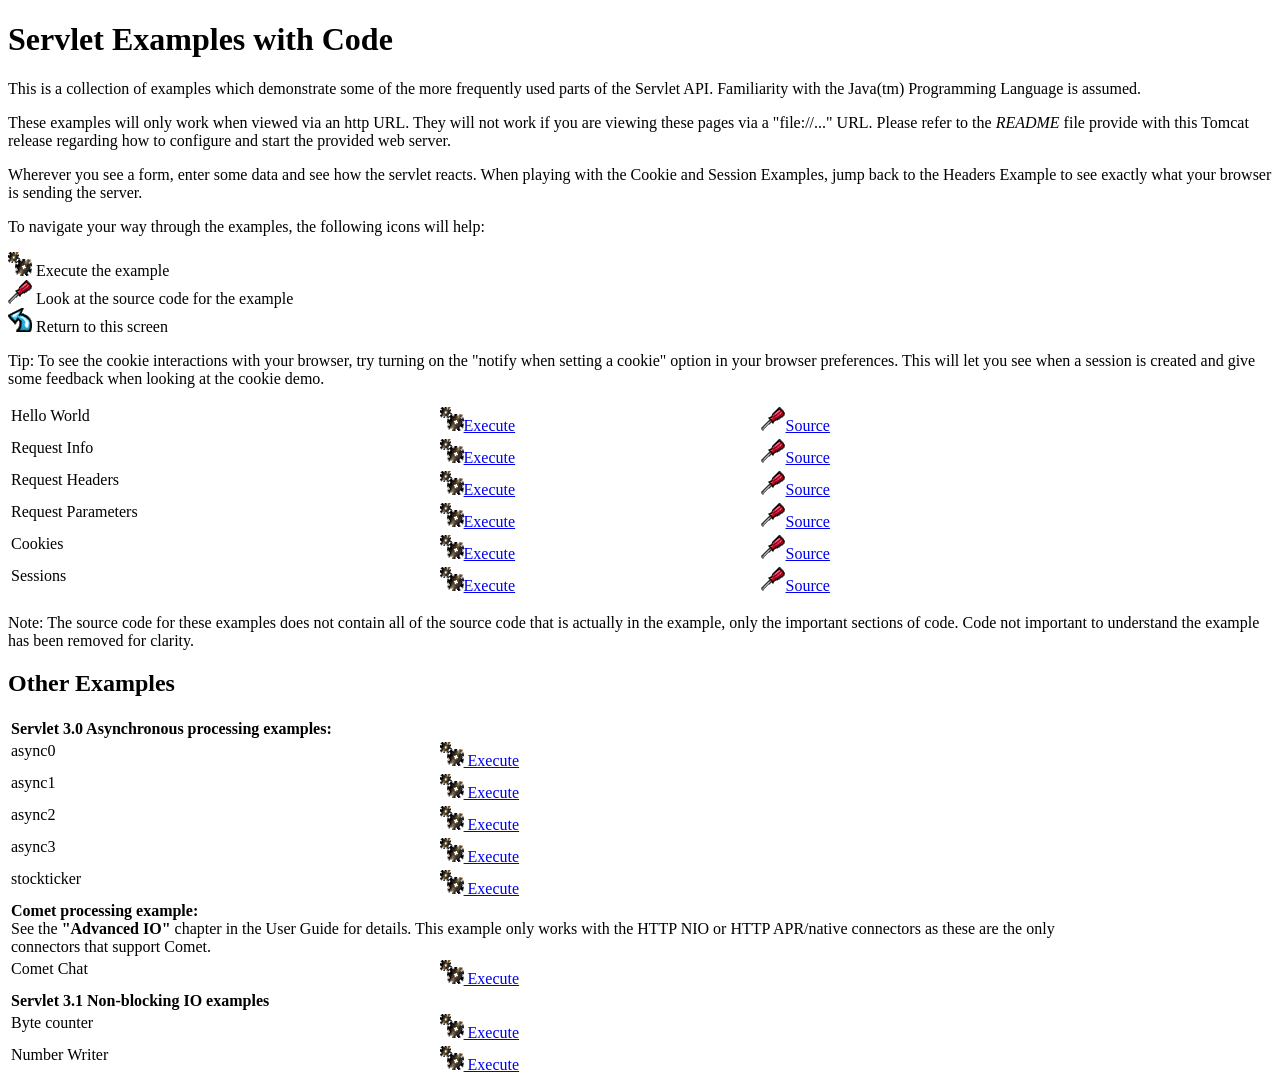
<file: tomcat/webapps/examples/servlets/index.html>
<!--
 Licensed to the Apache Software Foundation (ASF) under one or more
  contributor license agreements.  See the NOTICE file distributed with
  this work for additional information regarding copyright ownership.
  The ASF licenses this file to You under the Apache License, Version 2.0
  (the "License"); you may not use this file except in compliance with
  the License.  You may obtain a copy of the License at

      http://www.apache.org/licenses/LICENSE-2.0

  Unless required by applicable law or agreed to in writing, software
  distributed under the License is distributed on an "AS IS" BASIS,
  WITHOUT WARRANTIES OR CONDITIONS OF ANY KIND, either express or implied.
  See the License for the specific language governing permissions and
  limitations under the License.
-->
<!DOCTYPE html><html lang="en">
<head>
   <meta charset="UTF-8" />
   <meta name="Author" content="Anil K. Vijendran" />
   <title>Servlet Examples</title>
   <style type="text/css">
   img { border: 0; }
   th { text-align: left; }
   tr { vertical-align: top; }
   </style>
</head>
<body>
<h1>Servlet
Examples with Code</h1>
<p>This is a collection of examples which demonstrate some of the more
frequently used parts of the Servlet API. Familiarity with the Java(tm)
Programming Language is assumed.
<p>These examples will only work when viewed via an http URL. They will
not work if you are viewing these pages via a "file://..." URL. Please
refer to the <i>README</i> file provide with this Tomcat release regarding
how to configure and start the provided web server.
<p>Wherever you see a form, enter some data and see how the servlet reacts.
When playing with the Cookie and Session Examples, jump back to the Headers
Example to see exactly what your browser is sending the server.
<p>To navigate your way through the examples, the following icons will
help:</p>
<ul style="list-style-type: none; padding-left: 0;">
<li><img src="images/execute.gif" alt=""> Execute the example</li>
<li><img src="images/code.gif" alt=""> Look at the source code for the example</li>
<!-- <li><img src="images/read.gif" alt=""> Read more about this feature</li> -->
<li><img src="images/return.gif" alt=""> Return to this screen</li>
</ul>

<p>Tip: To see the cookie interactions with your browser, try turning on
the "notify when setting a cookie" option in your browser preferences.
This will let you see when a session is created and give some feedback
when looking at the cookie demo.</p>
<table style="width: 85%;" >
<tr>
<td>Hello World</td>

<td style="width: 30%;"><a href="servlet/HelloWorldExample"><img SRC="images/execute.gif" alt=""></a><a href="servlet/HelloWorldExample">Execute</a></td>

<td style="width: 30%;"><a href="helloworld.html"><img SRC="images/code.gif" alt=""></a><a href="helloworld.html">Source</a></td>
</tr>

<tr>
<td>Request Info</td>

<td style="width: 30%;"><a href="servlet/RequestInfoExample"><img SRC="images/execute.gif" alt=""></a><a href="servlet/RequestInfoExample">Execute</a></td>

<td style="width: 30%;"><a href="reqinfo.html"><img SRC="images/code.gif" alt=""></a><a href="reqinfo.html">Source</a></td>
</tr>

<tr>
<td>Request Headers</td>

<td style="width: 30%;"><a href="servlet/RequestHeaderExample"><img SRC="images/execute.gif" alt=""></a><a href="servlet/RequestHeaderExample">Execute</a></td>

<td style="width: 30%;"><a href="reqheaders.html"><img SRC="images/code.gif" alt=""></a><a href="reqheaders.html">Source</a></td>
</tr>

<tr>
<td>Request Parameters</td>

<td style="width: 30%;"><a href="servlet/RequestParamExample"><img SRC="images/execute.gif" alt=""></a><a href="servlet/RequestParamExample">Execute</a></td>

<td style="width: 30%;"><a href="reqparams.html"><img SRC="images/code.gif" alt=""></a><a href="reqparams.html">Source</a></td>
</tr>

<tr>
<td>Cookies</td>

<td style="width: 30%;"><a href="servlet/CookieExample"><img SRC="images/execute.gif" alt=""></a><a href="servlet/CookieExample">Execute</a></td>

<td style="width: 30%;"><a href="cookies.html"><img SRC="images/code.gif" alt=""></a><a href="cookies.html">Source</a></td>
</tr>

<tr>
<td>Sessions</td>

<td style="width: 30%;"><a href="servlet/SessionExample"><img SRC="images/execute.gif" alt=""></a><a href="servlet/SessionExample">Execute</a></td>

<td style="width: 30%;"><a href="sessions.html"><img SRC="images/code.gif" alt=""></a><a href="sessions.html">Source</a></td>
</tr>
</table>

<p>Note: The source code for these examples does not contain all of the
source code that is actually in the example, only the important sections
of code. Code not important to understand the example has been removed
for clarity.</p>

<h2>Other Examples</h2>
<table style="width: 85%;" >

<tr>
  <th colspan="3">Servlet 3.0 Asynchronous processing examples:</th>
</tr>
<tr>
  <td>async0</td>
  <td style="width: 30%;">
    <a href="../async/async0"><img SRC="images/execute.gif" alt=""> Execute</a>
  </td>
  <td style="width: 30%;"></td>
</tr>
<tr>
  <td>async1</td>
  <td style="width: 30%;">
    <a href="../async/async1"><img SRC="images/execute.gif" alt=""> Execute</a>
  </td>
  <td style="width: 30%;"></td>
</tr>
<tr>
  <td>async2</td>
  <td style="width: 30%;">
    <a href="../async/async2"><img SRC="images/execute.gif" alt=""> Execute</a>
  </td>
  <td style="width: 30%;"></td>
</tr>
<tr>
  <td>async3</td>
  <td style="width: 30%;">
    <a href="../async/async3"><img SRC="images/execute.gif" alt=""> Execute</a>
  </td>
  <td style="width: 30%;"></td>
</tr>
<tr>
  <td>stockticker</td>
  <td style="width: 30%;">
    <a href="../async/stockticker"><img SRC="images/execute.gif" alt=""> Execute</a>
  </td>
  <td style="width: 30%;"></td>
</tr>

<tr>
  <th colspan="3">Comet processing example:<br />
    <span style="font-weight: normal;">See the <strong>"Advanced IO"</strong> chapter in the User Guide for
    details. This example only works with the HTTP NIO or HTTP APR/native
    connectors as these are the only connectors that support Comet.</span></th>
</tr>
<tr>
  <td>Comet Chat</td>
  <td style="width: 30%;">
    <a href="chat/"><img SRC="images/execute.gif" alt=""> Execute</a>
  </td>
  <td style="width: 30%;"></td>
</tr>

<tr>
  <th colspan="3">Servlet 3.1 Non-blocking IO examples</th>
</tr>
<tr>
  <td>Byte counter</td>
  <td style="width: 30%;">
    <a href="nonblocking/bytecounter.html"><img src="images/execute.gif" alt=""> Execute</a>
  </td>
  <td style="width: 30%;"></td>
</tr>
<tr>
  <td>Number Writer</td>
  <td style="width: 30%;">
    <a href="nonblocking/numberwriter"><img src="images/execute.gif" alt=""> Execute</a>
  </td>
  <td style="width: 30%;"></td>
</tr>

</table>

</body>
</html>
</file>
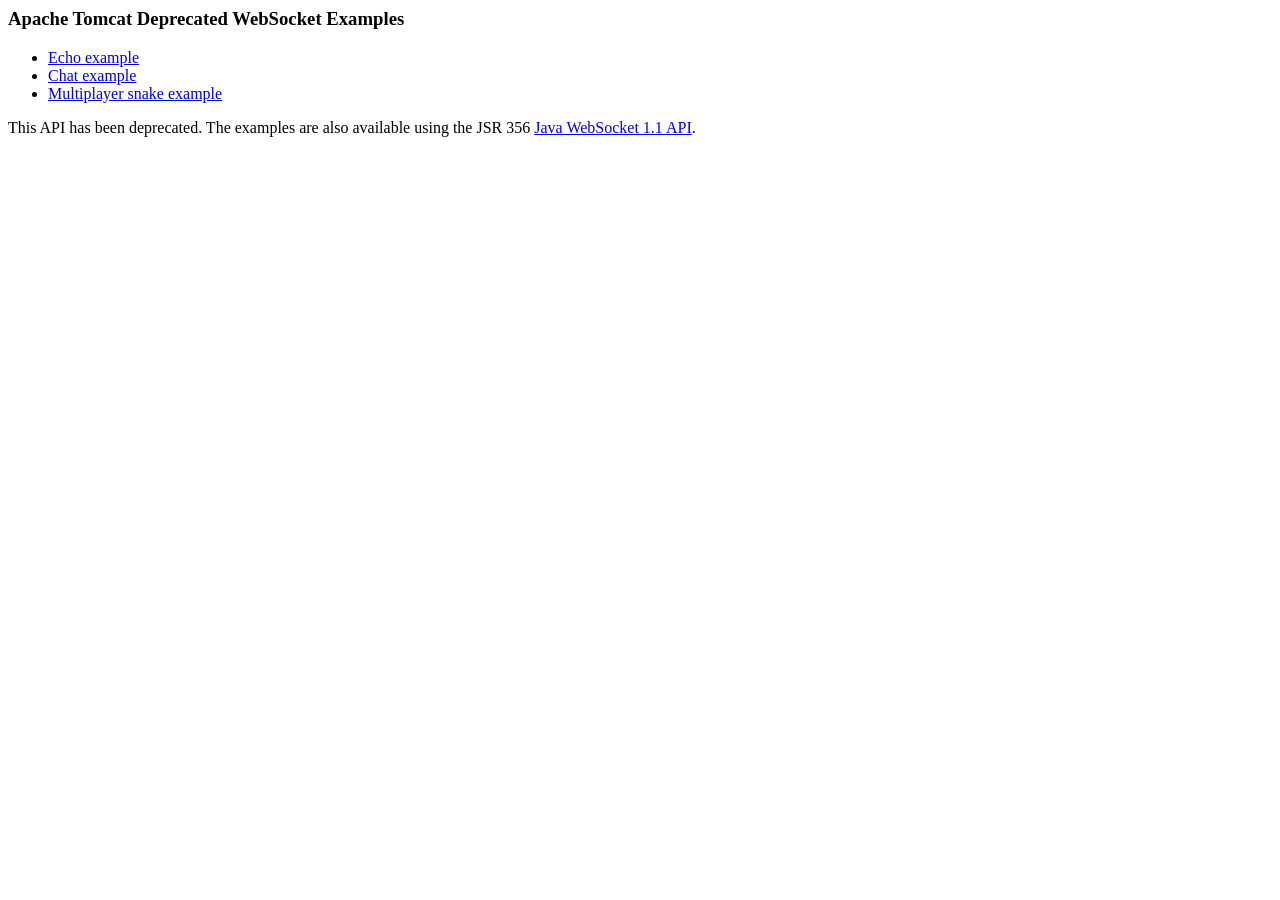
<file: tomcat/webapps/examples/websocket-deprecated/index.html>
<!--
  Licensed to the Apache Software Foundation (ASF) under one or more
  contributor license agreements.  See the NOTICE file distributed with
  this work for additional information regarding copyright ownership.
  The ASF licenses this file to You under the Apache License, Version 2.0
  (the "License"); you may not use this file except in compliance with
  the License.  You may obtain a copy of the License at

      http://www.apache.org/licenses/LICENSE-2.0

  Unless required by applicable law or agreed to in writing, software
  distributed under the License is distributed on an "AS IS" BASIS,
  WITHOUT WARRANTIES OR CONDITIONS OF ANY KIND, either express or implied.
  See the License for the specific language governing permissions and
  limitations under the License.
-->
<!DOCTYPE HTML PUBLIC "-//W3C//DTD HTML 4.0 Transitional//EN">
<html>
<head>
    <meta http-equiv=Content-Type content="text/html">
    <title>Apache Tomcat Deprecated WebSocket Examples</title>
</head>
<body>
<h3>Apache Tomcat Deprecated WebSocket Examples</h3>
<ul>
    <li><a href="echo.html">Echo example</a></li>
    <li><a href="chat.html">Chat example</a></li>
    <li><a href="snake.html">Multiplayer snake example</a></li>
</ul>
<p>This API has been deprecated. The examples are also available using the JSR
   356 <a href="../websocket/index.xhtml">Java WebSocket 1.1 API</a>.</p> 
</body>
</html>
</file>
<file: app/WebContent/css/tooplate-style.css>
/* 

Template 2090 Kinetic

http://www.tooplate.com/view/2090-kinetic

*/

body {
	font-family: 'Montserrat', sans-serif;
}

p {
	font-family: 'Montserrat', sans-serif;
	font-size: 14px;
	font-weight: 300;
	line-height: 23px;
}

* {
  transition: all 500ms ease-out;
  -webkit-transition: all 500ms ease-out;
}

html, body, section, .page {
  width: 100%;
  height: 100%;
  margin: 0;
  padding: 0;
  transition: all 1s cubic-bezier(.5, -0.005, 0.2, 1) !important;
  -webkit-transition: all 1s cubic-bezier(.5, -0.005, 0.2, 1) !important;
  color: #fff;
  background-image: url(../img/home-bg.png);
  background-repeat: no-repeat;
  background-size: cover;
  overflow: hidden;
}

section {
  width:400%;  
}

.page {
  position: absolute;
}

#p1 {
  left: 0;
  background-image: url(../img/home-bg.png);
  background-repeat: no-repeat;
  background-size: cover;
}

#p2 {
  left: 100%;
  background-image: url(../img/about-bg.png);
  background-repeat: no-repeat;
  background-size: cover;
}

#p3 {
  left: 200%;
  background-image: url(../img/gallery-bg.png);
  background-repeat: no-repeat;
  background-size: cover;
}

#p4 {
  left: 300%;
  background-image: url(../img/contact-bg.png);
  background-repeat: no-repeat;
  background-size: cover;
}

ul {
 position: fixed; 
 z-index: 1;
}
#t1:target .page#p1 {
    transform: translateX(0);
}
/* #t2:target .page#p2 {
    transform: translateX(-90%);
}*/
#t3:target .page#p3 {
    transform: translateX(-190%);
} 
#t4:target .page#p4 {
    transform: translateX(-290%);
}

/* #t2:target ul, */
#t3:target ul, 
#t4:target ul {
  background-color: rgba(101, 82, 119, 1);
}

.page#p1 {
  -webkit-transition: all 0.5s ease-in-out; */
  -moz-transition: all 0.5s ease-in-out;
  -o-transition: all 0.5s ease-in-out;
  transition: all 0.5s ease-in-out;
}

/* #t2:target .page#p1 .icon, */
#t3:target .page#p1 .icon, 
#t4:target .page#p1 .icon {
  -webkit-filter: blur(5px);
  filter: blur(5px);
}

.icon {
  color: #fff;
  font-size: 32px;
  display: block;
}

ul .icon:hover {
  opacity: 0.6;
}

#p1 .icon .title {
  margin-bottom: 20px;
}

/* #t2:target ul .icon,*/
#t3:target ul .icon, 
#t4:target ul .icon {
  transform: scale(1); 
  transition-delay: .1s;
}

/* #t2:target #dos {
	color: #9f7f5f;
	-moz-transition: all 0.2s linear;
	-o-transition: all 0.2s linear;
	-webkit-transition: all 0.2s linear;
}*/

#t3:target #tres {
	color: #8aaa75;
	-moz-transition: all 0.2s linear;
	-o-transition: all 0.2s linear;
	-webkit-transition: all 0.2s linear;
} 

#t4:target #cuatro {
	color: #8575aa;
	-moz-transition: all 0.2s linear;
	-o-transition: all 0.2s linear;
	-webkit-transition: all 0.2s linear;
}

ul {
  padding-top: 20%;
  position: fixed;
  top: 0;
  bottom: 0;
  left: 0;
  /*right: 0;*/
  margin: auto;
  height: auto;
  width: 10%;
  padding-left: 0;
  padding-right: 0;
  padding-bottom: 0;
  text-align: center;
  background-color: rgba(101, 82, 119, 1);
 }

ul li {
  margin: 30px 0;
}

a {
  text-decoration: none!important;
}

.title, .hint {
  display: block;
}

.page .icon {
  position: absolute;
  top: 0;
  bottom: 0;
  right: 10%;
  left: 0;
  width: auto;
  height: auto;
  margin: auto;
  text-align: center;
  font-size: 60px;
  transform: translateX(360%);
  line-height: 1.3;
}

.page {
	overflow-y: scroll;
}

.page#p1 .icon {
  margin-left: 10%;
  	height: 400px;
}

.page#p2 .icon {
  	height: 600px;
}

.page#p3 .icon {
  	height: 700px;
}

.page#p4 .icon {
  	height: 600px;
}

.page#p1 .icon {
  transform: translateX(0) !important;
}

/* #t2:target .page#p2 .icon {
  transform: translateX(0) !important;
} */

#t3:target .page#p3 .icon {
  transform: translateX(0) !important;
}

#t4:target .page#p4 .icon {
  transform: translateX(0) !important;
}

.credit {
	position: absolute;
	bottom: 0;
	width: 100%;
	text-align: center;
	font-size: 10px;
	font-family: 'Montserrat', sans-serif;
}

.credit a {
	color: #fff
}


.primary-button a {
	font-family: 'Montserrat', sans-serif;
	display: inline-block;
	padding: 15px 25px;
	background-color: #63adcc;
	color: #fff;
	font-size: 11px;
	text-transform: uppercase;
	font-weight: 700;
	letter-spacing: 0.5px;
	border-radius: 25px;
	border: 1px solid transparent;
	text-decoration: none;
}

.primary-button a:hover {
	background-color: transparent;
	border: 1px solid #fff;
}


#p1 .primary-button {
	display: block;
	margin-top: -20px;
  padding-bottom: 60px;
}

#p1 span {
	font-size: 15px;
	font-family: 'Montserrat', sans-serif;
	text-transform: uppercase;
	font-weight: 300;
}

#p1 h4 {
	letter-spacing: 1px;
	font-size: 60px;
	font-family: 'Montserrat', sans-serif;
	text-transform: uppercase;
	font-weight: 500;
}

#p1 p {
	margin: 20px 30% 20px 30%;
}


#p2 .left-text {
	text-align: left;
}

#p2 .primary-button {
  margin-bottom: 30px;
}

#p2 .right-image {
  padding-bottom: 40px;
}

#p2 .right-image img {
	max-width: 100%;
	overflow: hidden;
}

#p2 .title {
	font-size: 15px;
	font-family: 'Montserrat', sans-serif;
	text-transform: uppercase;
	font-weight: 300;
	margin-bottom: 60px;
}

#p2 h4 {
	letter-spacing: 1px;
	font-size: 48px;
	font-family: 'Montserrat', sans-serif;
	font-weight: 600;
	margin-bottom: 30px;
}



#p3 .title {
	font-size: 15px;
	font-family: 'Montserrat', sans-serif;
	text-transform: uppercase;
	font-weight: 300;
	margin-bottom: 60px;
}

#p3 .project-item {
	margin: 15px 0px;
}

#p3 .project-item img {
	width: 200px;
	height:200px;
	overflow: hidden;
}

#p3 .last-project {
  padding-bottom: 40px;
}

#p4 .title {
	font-size: 15px;
	font-family: 'Montserrat', sans-serif;
	text-transform: uppercase;
	font-weight: 300;
	margin-bottom: 60px;
}

#p4 fieldset {
	margin-top: -30px;	
	margin-bottom: 15px;
}

#p4 input {
	font-family: 'Montserrat', sans-serif;
	padding-left: 15px;
	max-width: 100%;
	height: 40px;
	display: inline-block;
	line-height: 40px;
	font-size: 13px;
	color: #fff;
	background-color: rgba(0, 0, 0, 0.3);
	border: none;
	outline: none;
	border-radius: 0;
	box-shadow: none;
}

#p4 input:focus {
  outline: none!important;
  box-shadow: none;
}

#p4 textarea {
	font-family: 'Montserrat', sans-serif;
	margin-top: 35px;
  margin-bottom: 20px;
  padding-left: 15px;
  width: 100%;
  max-width: 100%;
  max-height: 180px;
  height: 140px;
  display: inline-block;
  line-height: 40px;
  font-size: 13px;
  color: #fff;
  background-color: rgba(0, 0, 0, 0.3);
  border: none;
  outline: none!important;
  border-radius: 0;
  box-shadow: none;
}

#p4 textarea:focus {
  	outline: none!important;
  	box-shadow: none;
}

#p4 button {
	font-family: 'Montserrat', sans-serif;
  	display: inline-block;
	padding: 15px 25px;
	background-color: #63adcc;
	color: #fff;
	font-size: 11px;
	text-transform: uppercase;
	font-weight: 700;
	left: 0.5px;
	border-radius: 25px;
	border: 1px solid transparent;
}

#p4 button:hover {
	color: #fff;
	background-color: transparent;
	border: 1px solid #fff;
	-moz-transition: all 0.2s linear;
	-o-transition: all 0.2s linear;
	-webkit-transition: all 0.2s linear;
}

#p4 .right-info {
	background-color: #d0c0d6;
	padding: 30px;
	color: #5b3f6b;
	text-align: left;
  margin-bottom: 60px;
}

#p4 .right-info p em {
	font-style: normal;
	font-weight: 500;
}

#p4 .right-info .social-icons {
  margin-top: 45px;
}

#p4 .right-info ol {
  padding: 0;
  margin: 0;
}

#p4 .right-info i {
  margin-right: 10px;
  color: #fff;
  font-size: 15px;
  width: 34px;
  height: 34px;
  background-color: #cdcdcd;
  display: inline-block;
  border-radius: 50%;
  text-align: center;
  line-height: 34px;
}

#p4 .right-info i:hover {
  background-color: #63adcc;
  -moz-transition: all 0.3s linear;
  -o-transition: all 0.3s linear;
  -webkit-transition: all 0.3s linear;
}

@media (max-width: 600px){ 

  ul {
    padding-top: 50%!important;
  }

}


@media (max-width: 850px){ 

  ul {
    padding-top: 10%;
  }

	.page#p1 .icon {
	  	height: auto;
	  	padding: 80px 0px 0px 4%;
  }

  #p1 .primary-button {
    margin-bottom: 100px;
  }

	#p1 h4 {
		letter-spacing: 1px;
		font-size: 36px;
		font-family: 'Montserrat', sans-serif;
		text-transform: uppercase;
		font-weight: 500;
	}

	#p1 p {
		margin: 20px;
	}

	.page#p2 .icon {
	  	height: auto;
	  	padding: 80px 0px;
	}

	#p2 .left-text {
		text-align: center;
		margin-bottom: 45px;
	}

	#p2 .right-image {
		margin-bottom: 40px;
	}

	.page#p3 .icon {
	  	height: auto;
	  	padding: 80px 0px;
	}

	#p3 .last-project {
		margin-bottom: 40px;
	}

	.page#p4 .icon {
	  	height: auto;
	  	padding: 80px 0px;
	}

	#p4 .right-info {
		margin-bottom: 60px;
	}

	#p4 .right-info i { 
		margin-right: 0px;
	}

	#p4 .right-info {
		padding: 20px;
	}

	html, body, section, .page {
	    position: absolute;
	    width: 100%;
	    height: 100%;
	    margin: 0;
	    padding: 0;
	    transition: all 1s cubic-bezier(.5, -0.005, 0.2, 1) !important;
	    -webkit-transition: all 1s cubic-bezier(.5, -0.005, 0.2, 1) !important;
	    color: #fff;
	    background: #30333c;
	}

	.credit {
		background-color: rgba(0, 0, 0, 0.5);
		margin-bottom: 0px;
		padding: 8px 0px;
	}

}




/*
========================================
----------- LIGHT BOX STYLE ------------
========================================
*/

/* Preload images */
body:after {
  content: url(../img/close.png) url(../img/loading.gif) url(../img/prev.png) url(../img/next.png) url(../img/wallet.png);
  display: none;
}

body.lb-disable-scrolling {
  overflow: hidden;
}

.lightboxOverlay {
  position: absolute;
  top: 0;
  left: 0;
  z-index: 9999;
  background-color: black;
  filter: progid:DXImageTransform.Microsoft.Alpha(Opacity=80);
  opacity: 0.8;
  display: none;
}

.lightbox {
  position: absolute;
  margin-top: 5%;
  left: 0;
  width: 100%;
  z-index: 10000;
  text-align: center;
  line-height: 0;
  font-weight: normal;
}

.lightbox .lb-image {
  display: block;
  height: auto;
  max-width: inherit;
  max-height: none;
  border-radius: 3px;

  /* Image border */
  border: 4px solid white;
}

.lightbox a img {
  border: none;
}

.lb-outerContainer {
  position: relative;
  *zoom: 1;
  width: 250px;
  height: 250px;
  margin: 0 auto;
  border-radius: 4px;

  /* Background color behind image.
     This is visible during transitions. */
  background-color: white;
}

.lb-outerContainer:after {
  content: "";
  display: table;
  clear: both;
}

.lb-loader {
  position: absolute;
  top: 43%;
  left: 0;
  height: 25%;
  width: 100%;
  text-align: center;
  line-height: 0;
}

.lb-cancel {
  display: block;
  width: 32px;
  height: 32px;
  margin: 0 auto;
  background: url(../img/loading.gif) no-repeat;
}

.lb-nav {
  position: absolute;
  top: 0;
  left: 0;
  height: 100%;
  width: 100%;
  z-index: 10;
}

.lb-container > .nav {
  left: 0;
}

.lb-nav a {
  outline: none;
  background-image: url('[data-uri]');
}

.lb-prev, .lb-next {
  height: 100%;
  cursor: pointer;
  display: block;
}

.lb-nav a.lb-prev {
  width: 34%;
  left: 0;
  float: left;
  background: url(../img/prev.png) left 48% no-repeat;
  filter: progid:DXImageTransform.Microsoft.Alpha(Opacity=0);
  opacity: 0;
  -webkit-transition: opacity 0.6s;
  -moz-transition: opacity 0.6s;
  -o-transition: opacity 0.6s;
  transition: opacity 0.6s;
}

.lb-nav a.lb-prev:hover {
  filter: progid:DXImageTransform.Microsoft.Alpha(Opacity=100);
  opacity: 1;
}

.lb-nav a.lb-next {
  width: 64%;
  right: 0;
  float: right;
  background: url(../img/next.png) right 48% no-repeat;
  filter: progid:DXImageTransform.Microsoft.Alpha(Opacity=0);
  opacity: 0;
  -webkit-transition: opacity 0.6s;
  -moz-transition: opacity 0.6s;
  -o-transition: opacity 0.6s;
  transition: opacity 0.6s;
}

.lb-nav a.lb-next:hover {
  filter: progid:DXImageTransform.Microsoft.Alpha(Opacity=100);
  opacity: 1;
}

.lb-dataContainer {
  margin: 0 auto;
  padding-top: 5px;
  *zoom: 1;
  width: 100%;
  -moz-border-radius-bottomleft: 4px;
  -webkit-border-bottom-left-radius: 4px;
  border-bottom-left-radius: 4px;
  -moz-border-radius-bottomright: 4px;
  -webkit-border-bottom-right-radius: 4px;
  border-bottom-right-radius: 4px;
}

.lb-dataContainer:after {
  content: "";
  display: table;
  clear: both;
}

.lb-data {
  padding: 0 4px;
  color: #ccc;
}

.lb-data .lb-details {
  width: 85%;
  float: left;
  text-align: left;
  line-height: 1.1em;
}

.lb-data .lb-caption {
  font-size: 13px;
  font-weight: bold;
  line-height: 1em;
}

.lb-data .lb-caption a {
  color: #4ae;
}

.lb-data .lb-number {
  display: block;
  clear: left;
  padding-bottom: 1em;
  font-size: 12px;
  color: #999999;
}

.lb-data .lb-close {
  display: block;
  float: right;
  width: 30px;
  height: 30px;
  background: url(../img/close.png) top right no-repeat;
  text-align: right;
  outline: none;
  filter: progid:DXImageTransform.Microsoft.Alpha(Opacity=70);
  opacity: 0.7;
  -webkit-transition: opacity 0.2s;
  -moz-transition: opacity 0.2s;
  -o-transition: opacity 0.2s;
  transition: opacity 0.2s;
}

.lb-data .lb-close:hover {
  cursor: pointer;
  filter: progid:DXImageTransform.Microsoft.Alpha(Opacity=100);
  opacity: 1;
}

.lb-data .lb-wallet {
  display: block;
  float: right;
  width: 30px;
  height: 30px;
  background: url(../img/wallet.png) top right no-repeat;
  text-align: right;
  outline: none;
  filter: progid:DXImageTransform.Microsoft.Alpha(Opacity=70);
  opacity: 0.7;
  -webkit-transition: opacity 0.2s;
  -moz-transition: opacity 0.2s;
  -o-transition: opacity 0.2s;
  transition: opacity 0.2s;
}

.lb-data .lb-wallet:hover {
  cursor: pointer;
  filter: progid:DXImageTransform.Microsoft.Alpha(Opacity=100);
  opacity: 1;
}
</file>
<file: tomcat/webapps/docs/images/docs-stylesheet.css>
@charset "utf-8";
/*
  Licensed to the Apache Software Foundation (ASF) under one or more
  contributor license agreements.  See the NOTICE file distributed with
  this work for additional information regarding copyright ownership.
  The ASF licenses this file to You under the Apache License, Version 2.0
  (the "License"); you may not use this file except in compliance with
  the License.  You may obtain a copy of the License at

      http://www.apache.org/licenses/LICENSE-2.0

  Unless required by applicable law or agreed to in writing, software
  distributed under the License is distributed on an "AS IS" BASIS,
  WITHOUT WARRANTIES OR CONDITIONS OF ANY KIND, either express or implied.
  See the License for the specific language governing permissions and
  limitations under the License.
*/

/* Fonts */
@import url("fonts/fonts.css");

/* General style */

h1, h2, h3, h4, h5, h6, th {
  font-weight: 600;
}

body {
  margin: 0;
}

body, input {
  font-family: 'Open Sans', sans-serif;
  font-size: 10.5pt;
}

code, pre {
  font-family: Consolas, monospace;
}

img {
  border: 0;
}

table {
  border-collapse: collapse;
  text-align: left;
}
table *:not(table) {
  /* Prevent border-collapsing for table child elements like <div> */
  border-collapse: separate;
}

th {
  text-align: left;
}

main {
  /* Remove this once all IEs support <main> element */
  display: block;
}


/* Layout */

#wrapper {
  min-width: 400px;
}

#header {
  border-bottom: 1px solid #bbb;
}

@media not print {
    #header {
        box-shadow: 0 0 7px #aaa;
    }
}

#header > div {
  padding-left: 15px;
  padding-right: 15px;

  /* Work-around for old browsers: */
  background-color: #F8F3E4;
  background: linear-gradient(to bottom, #ffffff -10%, #F8F3E4 100%);
  position: relative;
}

#header .logo {
  float: left;
  padding-top: 10px;
  min-width: 190px;
}

#header .logo  img{
  /* To avoid that the Font Descender being added to the parent div's height */
  vertical-align: middle;
}

#header .asfLogo {
  float: right;
  position: relative;
  top: 8px;
}

#header h1 {
  margin-top: 0.6em;
  margin-bottom: 0;
}

#header .versionInfo {
  font-size: 13pt;
  margin-bottom: 1em;
}

#middle {
  display: table;
  table-layout: fixed;
  margin: 0;
  width: 100%;
}
#middle > div { display: table-row; }
#middle > div > div { display: table-cell; vertical-align: top; }



#mainLeft {
  width: 190px;
}

#mainLeft > div {
  margin-top: -1px; /* to overwrite border of element above */
  padding-left: 16px;
  padding-right: 14px;
  padding-top: 6px;
  padding-bottom: 15px;
  background-color: #F8F3E4;
  border-right: 1px solid #bbb;
  border-bottom: 1px solid #bbb;
  font-size: 10pt;
  border-bottom-right-radius: 20px;
  box-shadow: 0 0 5px #aaa;
}

#mainLeft h2 {
  margin-bottom: 0.2em;
  font-size: 1.2em;
}

#mainLeft ul {
  padding: 0;
  margin: 0;
  list-style-type: none;
}

#mainLeft ul a {
  text-indent: -0.6em;
  padding-left: 1.4em;
  display: block;
  text-decoration: none;
  color: #444;
}
#mainLeft ul a:hover {
  color: #000;
  background-color: #D1c9b9;
}

#mainRight {
  padding-left: 14px;
  padding-right: 20px;

}

#footer {
  margin-top: 30px;
  padding-top: 20px;
  padding-bottom: 20px;
  padding-left: 20px;
  padding-right: 20px;
  border-top: 1px solid #ccc;
  color: #444;
  text-align: center;
  /* font-style: italic; */
  font-size: 9pt;
}


/* Content */

#content div.text {
  padding-left: 1em;
  padding-left: 1em;
}

#content h3, #content h4, #content h5, #content h6 {
  padding-left: 5px;
  padding-right: 5px;
  background-color: #eaeaea;
}

@media not print {
    #content h3, #content h4, #content h5, #content h6 {
        border: 1px solid #ccc;
        border-radius: 4px;
    }
}

#content h4, #content h5, #content h6 {
  background-color: #f6f6f6;
}

code {
  background-color: rgb(224,255,255);
}

div.codeBox pre code, code.attributeName, code.propertyName, code.noHighlight, .noHighlight code {
  background-color: transparent;
}
div.codeBox {
  overflow: auto;
  margin: 1em 0;
}
div.codeBox pre {
  margin: 0;
  padding: 4px;
  border: 1px solid #999;
  border-radius: 5px;
  background-color: #eff8ff;
  display: table; /* To prevent <pre>s from taking the complete available width. */
  /*
  When it is officially supported, use the following CSS instead of display: table
  to prevent big <pre>s from exceeding the browser window:
  max-width: available;
  width: min-content;
  */
}

div.codeBox pre.wrap {
  white-space: pre-wrap;
}


table.defaultTable tr, table.detail-table tr {
    border: 1px solid #CCC;
}

table.defaultTable tr:nth-child(even), table.detail-table tr:nth-child(even) {
    background-color: #FAFBFF;
}

table.defaultTable tr:nth-child(odd), table.detail-table tr:nth-child(odd) {
    background-color: #EEEFFF;
}

table.defaultTable th, table.detail-table th {
  background-color: #88b;
  color: #fff;
}

table.defaultTable th, table.defaultTable td, table.detail-table th, table.detail-table td {
  padding: 5px 8px;
}


p.notice {
  border: 1px solid rgb(255, 0, 0);
  background-color: rgb(238, 238, 238);
  color: rgb(0, 51, 102);
  padding: 0.5em;
  margin: 1em 2em 1em 1em;
}


/* Changelog-Styles */

ul.changelog {
  padding-left: 1em;
  list-style-type: none;
}

ul.changelog  li{
  padding-top: 5px;
  padding-bottom: 5px;
}

ul.changelog img {
  vertical-align: middle
}


/* Printer-only Styles */
@media print {
    .noPrint { display: none; }
    #middle > div > div#mainLeft { display: none; }
    a { color: inherit; text-decoration: none; }
}

/* Fix for Comments section which contains a <h4> */
#comments_thread h1, #comments_thread h2, #comments_thread h3, #comments_thread h4, #comments_thread h5, #comments_thread h6 {
    border: none;
    background-color: transparent;
}
</file>
